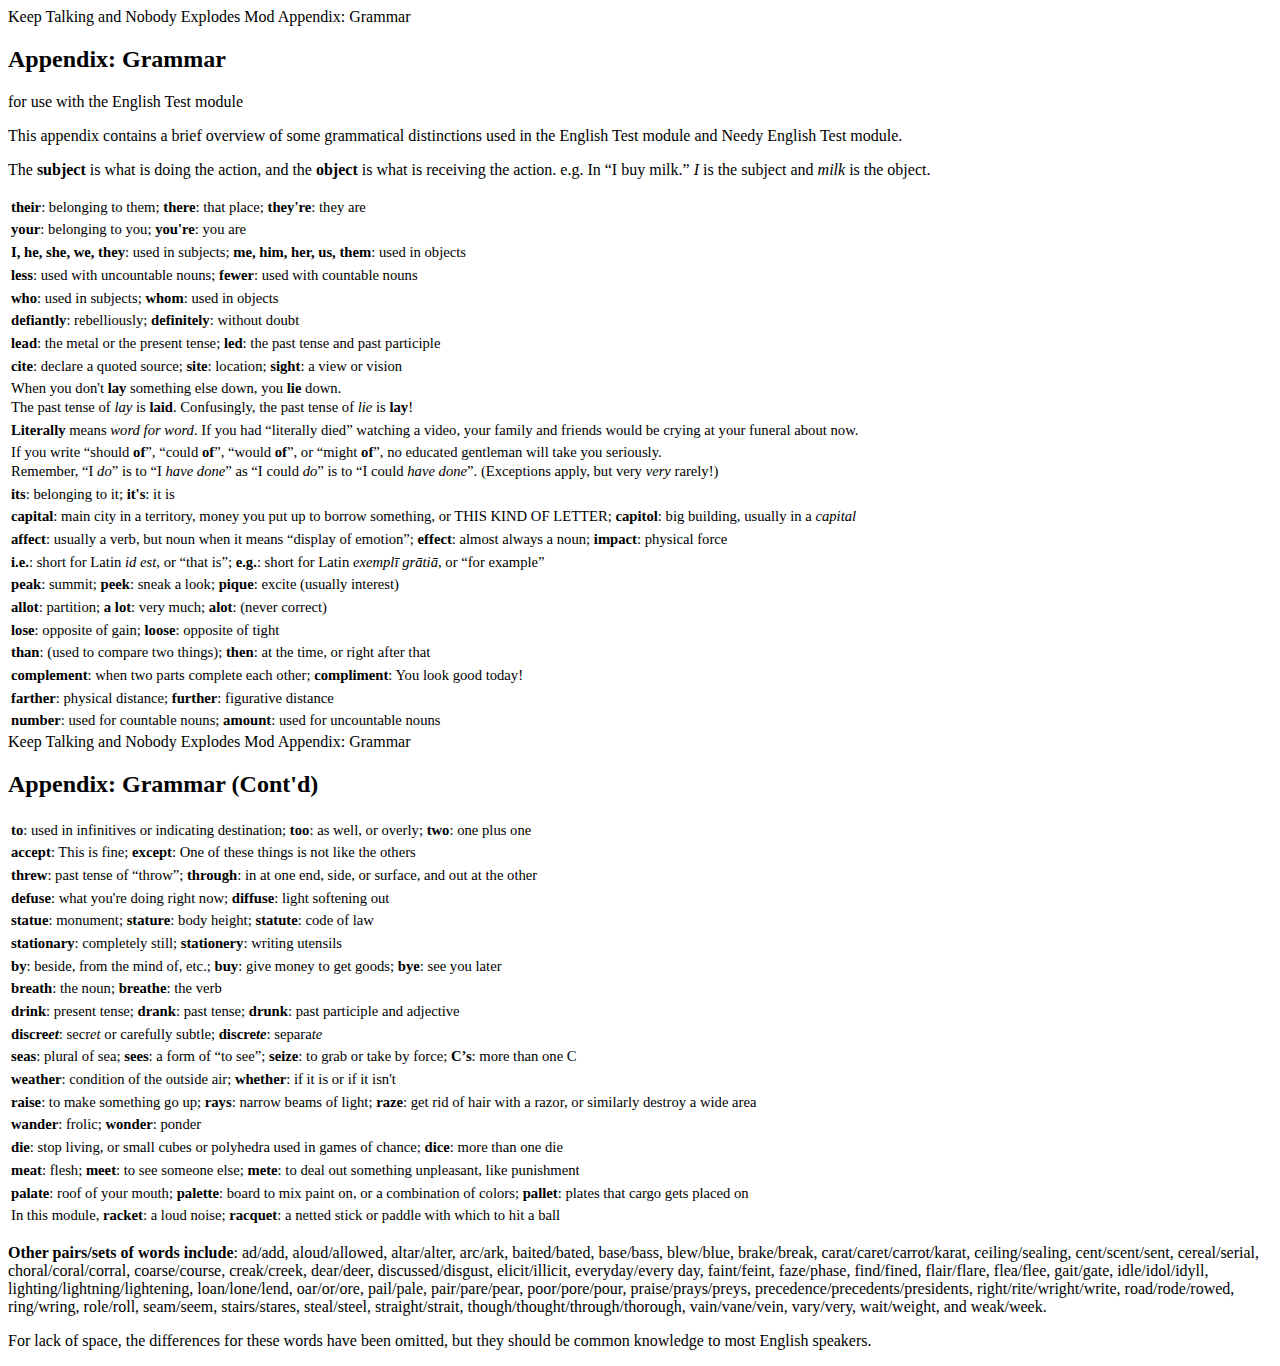
<file: Manual/GrammarAppendix.html>
<html class="no-js"><!--<![endif]--><head><meta http-equiv="Content-Type" content="text/html; charset=UTF-8">
    
    <meta http-equiv="X-UA-Compatible" content="IE=edge">
    <title>Keep Talking and Nobody Explodes Example Manual Page</title>
    <meta name="viewport" content="initial-scale=1"> 
	<link href='http://fonts.googleapis.com/css?family=Special+Elite' rel='stylesheet' type='text/css'>
    <link rel="stylesheet" type="text/css" href="http://www.bombmanual.com/manual/1/html/css/normalize.css">
    <link rel="stylesheet" type="text/css" href="http://www.bombmanual.com/manual/1/html/css/main.css">
    <link href="css" rel="stylesheet" type="text/css">
    <style>
        tbody {
            font-size: 11pt;
            line-height: 14pt;
        }
    </style>
</head>
<body>
<div class="section">
    <div class="page page-bg-01">
        		<div class="page-header">
			<span class="page-header-doc-title">Keep Talking and Nobody Explodes Mod</span>
			<span class="page-header-section-title">Appendix: Grammar</span>
		</div>
        <div class="page-content">
            <h2>Appendix: Grammar</h2>
            <p class="flavour-text">for use with the English Test module</p>
            <p>This appendix contains a brief overview of some grammatical distinctions used in the English Test module and Needy English Test module.</p>
            <p>The <strong>subject</strong> is what is doing the action, and the <strong>object</strong> is what is receiving the action. e.g. In “I buy milk.” <em>I</em> is the subject and <em>milk</em> is the object.</p>
            <table>
                <tbody>
                    <tr>
                        <td><strong>their</strong>: belonging to them; <strong>there</strong>: that place; <strong>they're</strong>: they are</td>
                    </tr>
                    <tr>
                        <td><strong>your</strong>: belonging to you; <strong>you're</strong>: you are
                        </td>
                    </tr>
                    <tr>
                        <td><strong>I, he, she, we, they</strong>: used in subjects; <strong>me, him, her, us, them</strong>: used in objects
                        </td>
                    </tr>
                    <tr>
                        <td><strong>less</strong>: used with uncountable nouns; <strong>fewer</strong>: used with countable nouns
                        </td>
                    </tr>
                    <tr>
                        <td><strong>who</strong>: used in subjects; <strong>whom</strong>: used in objects
                        </td>
                    </tr>
                    <tr>
                        <td><strong>defiantly</strong>: rebelliously; <strong>definitely</strong>: without doubt
                        </td>
                    </tr>
                    <tr>
                        <td><strong>lead</strong>: the metal or the present tense; <strong>led</strong>: the past tense and past participle
                        </td>
                    </tr>
                    <tr>
                        <td><strong>cite</strong>: declare a quoted source; <strong>site</strong>: location; <strong>sight</strong>: a view or vision
                        </td>
                    </tr>
                    <tr>
                        <td>When you don't <strong>lay</strong> something else down, you <strong>lie</strong> down.<br>The past tense of <em>lay</em> is <strong>laid</strong>. Confusingly, the past tense of <em>lie</em> is <strong>lay</strong>!
                        </td>
                    </tr>
                    <tr>
                        <td><strong>Literally</strong> means <em>word for word</em>. If you had “literally died” watching a video, your family and friends would be crying at your funeral about now.
                        </td>
                    <tr>
                        <td>If you write “should <strong>of</strong>”, “could <strong>of</strong>”, “would <strong>of</strong>”, or “might <strong>of</strong>”, no educated gentleman will take you seriously. <br>Remember, “I <em>do</em>” is to “I <em>have done</em>” as “I could <em>do</em>” is to “I could <em>have done</em>”. (Exceptions apply, but very <em>very</em> rarely!)
                        </td>
                    </tr>
                    <tr>
                        <td><strong>its</strong>: belonging to it; <strong>it's</strong>: it is
                        </td>
                    </tr>
                    <tr>
                        <td><strong>capital</strong>: main city in a territory, money you put up to borrow something, or THIS KIND OF LETTER; <strong>capitol</strong>: big building, usually in a <em>capital</em>
                        </td>
                    </tr>
                    <tr>
                        <td><strong>affect</strong>: usually a verb, but noun when it means “display of emotion”; <strong>effect</strong>: almost always a noun; <strong>impact</strong>: physical force
                        </td>
                    </tr>
                    <tr>
                        <td><strong>i.e.</strong>: short for Latin <i>id est</i>, or “that is”; <strong>e.g.</strong>: short for Latin <i>exemplī grātiā</i>, or “for example”
                        </td>
                    </tr>
                    <tr>
                        <td><strong>peak</strong>: summit; <strong>peek</strong>: sneak a look; <strong>pique</strong>: excite (usually interest)
                        </td>
                    </tr>
                    <tr>
                        <td><strong>allot</strong>: partition; <strong>a lot</strong>: very much; <strong>alot</strong>: (never correct)
                        </td>
                    </tr>
                    <tr>
                        <td><strong>lose</strong>: opposite of gain; <strong>loose</strong>: opposite of tight
                        </td>
                    </tr>
                    <tr>
                        <td><strong>than</strong>: (used to compare two things); <strong>then</strong>: at the time, or right after that
                        </td>
                    </tr>
                    <tr>
                        <td><strong>complement</strong>: when two parts complete each other; <strong>compliment</strong>: You look good today!
                        </td>
                    </tr>
                    <tr>
                        <td><strong>farther</strong>: physical distance; <strong>further</strong>: figurative distance
                        </td>
                    </tr>
                    <tr>
                        <td><strong>number</strong>: used for countable nouns; <strong>amount</strong>: used for uncountable nouns
                        </td>
                    </tr>
                </tbody>
            </table>
        </div>
    </div>
    <div class="page page-bg-01">
        		<div class="page-header">
			<span class="page-header-doc-title">Keep Talking and Nobody Explodes Mod</span>
			<span class="page-header-section-title">Appendix: Grammar</span>
		</div>
        <div class="page-content">
            <h2>Appendix: Grammar (Cont'd)</h2>
            <table>
                <tbody>
                    <tr>
                        <td><strong>to</strong>: used in infinitives or indicating destination; <strong>too</strong>: as well, or overly; <strong>two</strong>: one plus one
                        </td>
                    </tr>
                    <tr>
                        <td><strong>accept</strong>: This is fine; <strong>except</strong>: One of these things is not like the others
                        </td>
                    </tr>
                    <tr>
                        <td><strong>threw</strong>: past tense of “throw”; <strong>through</strong>: in at one end, side, or surface, and out at the other
                        </td>
                    </tr>
                    <tr>
                        <td><strong>defuse</strong>: what you're doing right now; <strong>diffuse</strong>: light softening out
                        </td>
                    </tr>
                    <tr>
                        <td><strong>statue</strong>: monument; <strong>stature</strong>: body height; <strong>statute</strong>: code of law
                        </td>
                    </tr>
                    <tr>
                        <td><strong>stationary</strong>: completely still; <strong>stationery</strong>: writing utensils
                        </td>
                    </tr>
                    <tr>
                        <td><strong>by</strong>: beside, from the mind of, etc.; <strong>buy</strong>: give money to get goods; <strong>bye</strong>: see you later
                        </td>
                    </tr>
                    <tr>
                        <td><strong>breath</strong>: the noun; <strong>breathe</strong>: the verb
                        </td>
                    </tr>
                    <tr>
                        <td><strong>drink</strong>: present tense; <strong>drank</strong>: past tense; <strong>drunk</strong>: past participle and adjective
                        </td>
                    </tr>
                    <tr>
                        <td><strong>discre<em>et</em></strong>: secr<em>et</em> or carefully subtle; <strong>discre<em>te</em></strong>: separa<em>te</em>
                        </td>
                    </tr>
                    <tr>
                        <td><strong>seas</strong>: plural of sea; <strong>sees</strong>: a form of “to see”; <strong>seize</strong>: to grab or take by force; <strong>C’s</strong>: more than one C
                        </td>
                    </tr>
                    <tr>
                        <td><strong>weather</strong>: condition of the outside air; <strong>whether</strong>: if it is or if it isn't
                        </td>
                    </tr>
                    <tr>
                        <td><strong>raise</strong>: to make something go up; <strong>rays</strong>: narrow beams of light; <strong>raze</strong>: get rid of hair with a razor, or similarly destroy a wide area
                        </td>
                    </tr>
                    <tr>
                        <td><strong>wander</strong>: frolic; <strong>wonder</strong>: ponder
                        </td>
                    </tr>
                    <tr>
                        <td><strong>die</strong>: stop living, or small cubes or polyhedra used in games of chance; <strong>dice</strong>: more than one die
                        </td>
                    </tr>
                    <tr>
                        <td><strong>meat</strong>: flesh; <strong>meet</strong>: to see someone else; <strong>mete</strong>: to deal out something unpleasant, like punishment
                    </tr>
                    <tr>
                        <td><strong>palate</strong>: roof of your mouth; <strong>palette</strong>: board to mix paint on, or a combination of colors; <strong>pallet</strong>: plates that cargo gets placed on</td>
                    </tr>
                    <tr>
                        <td>In this module, <strong>racket</strong>: a loud noise; <strong>racquet</strong>: a netted stick or paddle with which to hit a ball</td>
                    </tr>
                </tbody>
            </table>
            <p><strong>Other pairs/sets of words include</strong>: ad/add, aloud/allowed, altar/alter, arc/ark, baited/bated, base/bass, blew/blue, brake/break, carat/caret/carrot/karat, ceiling/sealing, cent/scent/sent, cereal/serial, choral/coral/corral, coarse/course, creak/creek, dear/deer, discussed/disgust, elicit/illicit, everyday/every day, faint/feint, faze/phase, find/fined, flair/flare, flea/flee, gait/gate, idle/idol/idyll, lighting/lightning/lightening, loan/lone/lend, oar/or/ore, pail/pale, pair/pare/pear, poor/pore/pour, praise/prays/preys, precedence/precedents/presidents, right/rite/wright/write, road/rode/rowed, ring/wring, role/roll, seam/seem, stairs/stares, steal/steel, straight/strait, though/thought/through/thorough, vain/vane/vein, vary/very, wait/weight, and weak/week.</p>
            <p>For lack of space, the differences for these words have been omitted, but they should be common knowledge to most English speakers.</p>
        </div>
    </div>
</div>
</body>
</html>
</file>
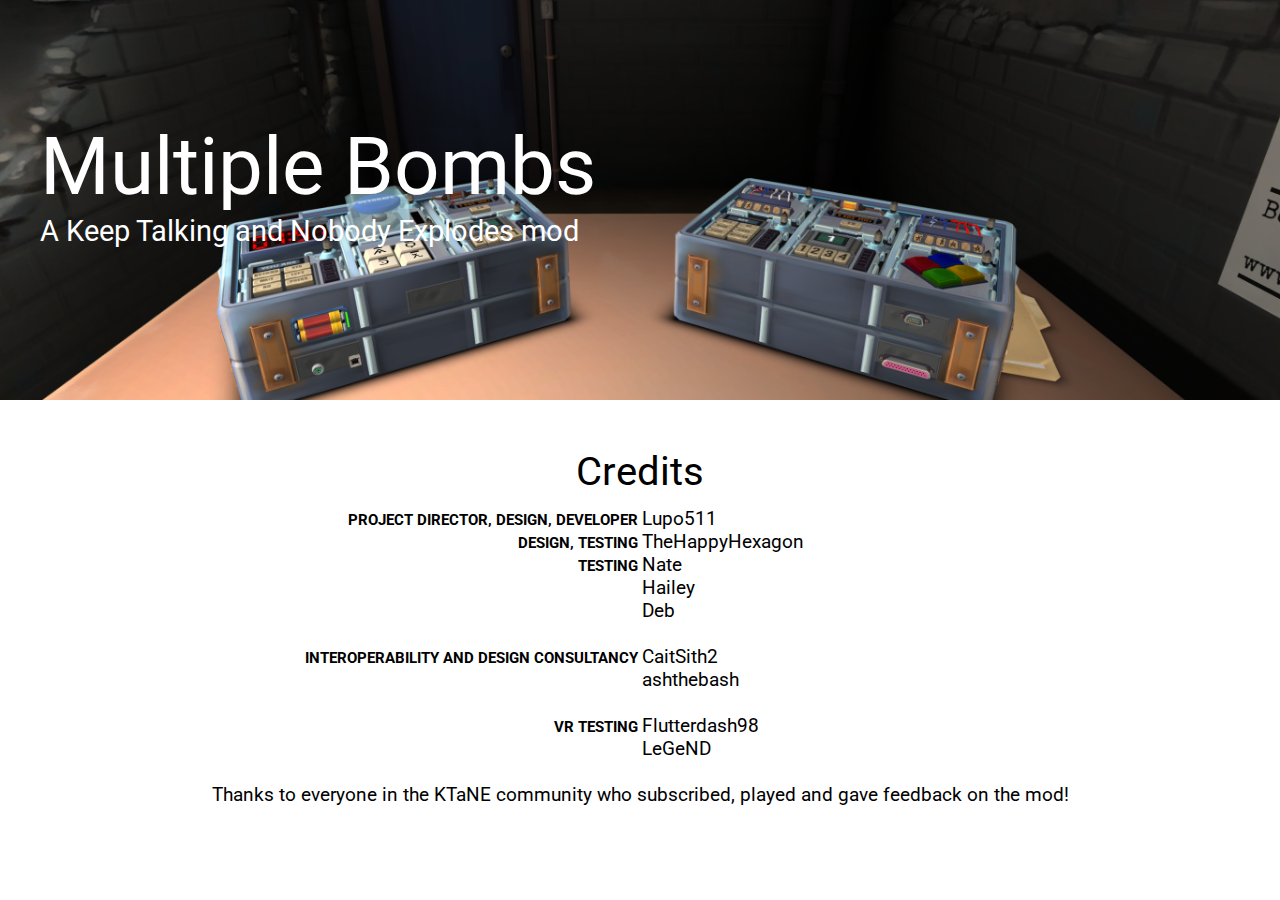
<file: docs/MultipleBombs/Credits.html>
<!DOCTYPE html>
<html>
    <head>
        <meta charset="UTF-8">
        <title>Multiple Bombs</title>
        <meta name="viewport" content="width=device-width, initial-scale=1.0">
        <link href="https://fonts.googleapis.com/css?family=Roboto:400,700|Inconsolata" rel="stylesheet">
        <link rel="stylesheet" type="text/css" href="../style.css">
        <link rel="stylesheet" type="text/css" href="style.css">
    </head>
    <body>
        <div class="banner">
            <div class="bannercontent">
                <div class="bannertitle">Multiple Bombs</div>
                <div class="bannersubtitle">A Keep Talking and Nobody Explodes mod</div>
            </div>
        </div>
        <div class="content">
            <div class="credits">
                <h1>Credits</h1>
                <p>
                    <span class="job">Project Director, Design, Developer</span><span class="name">Lupo511</span><br/>
                    <span class="job">Design, Testing</span><span class="name">TheHappyHexagon</span><br/>
                    <span class="job">Testing</span><span class="name">Nate</span><br/>
                    <span class="jobempty"></span><span class="name">Hailey</span><br/>
                    <span class="jobempty"></span><span class="name">Deb</span>
                </p>
                <p>
                    <span class="job">Interoperability and design consultancy</span><span class="name">CaitSith2</span><br/>
                    <span class="jobempty"></span><span class="name">ashthebash</span>
                </p>
                <p>
                    <span class="job">VR Testing</span><span class="name">Flutterdash98</span><br/>
                    <span class="jobempty"></span><span class="name">LeGeND</span>
                </p>
                <p>
                    Thanks to everyone in the KTaNE community who subscribed, played and gave feedback on the mod!
                </p>
            </div>
        </div>
    </body>
</html>
</file>
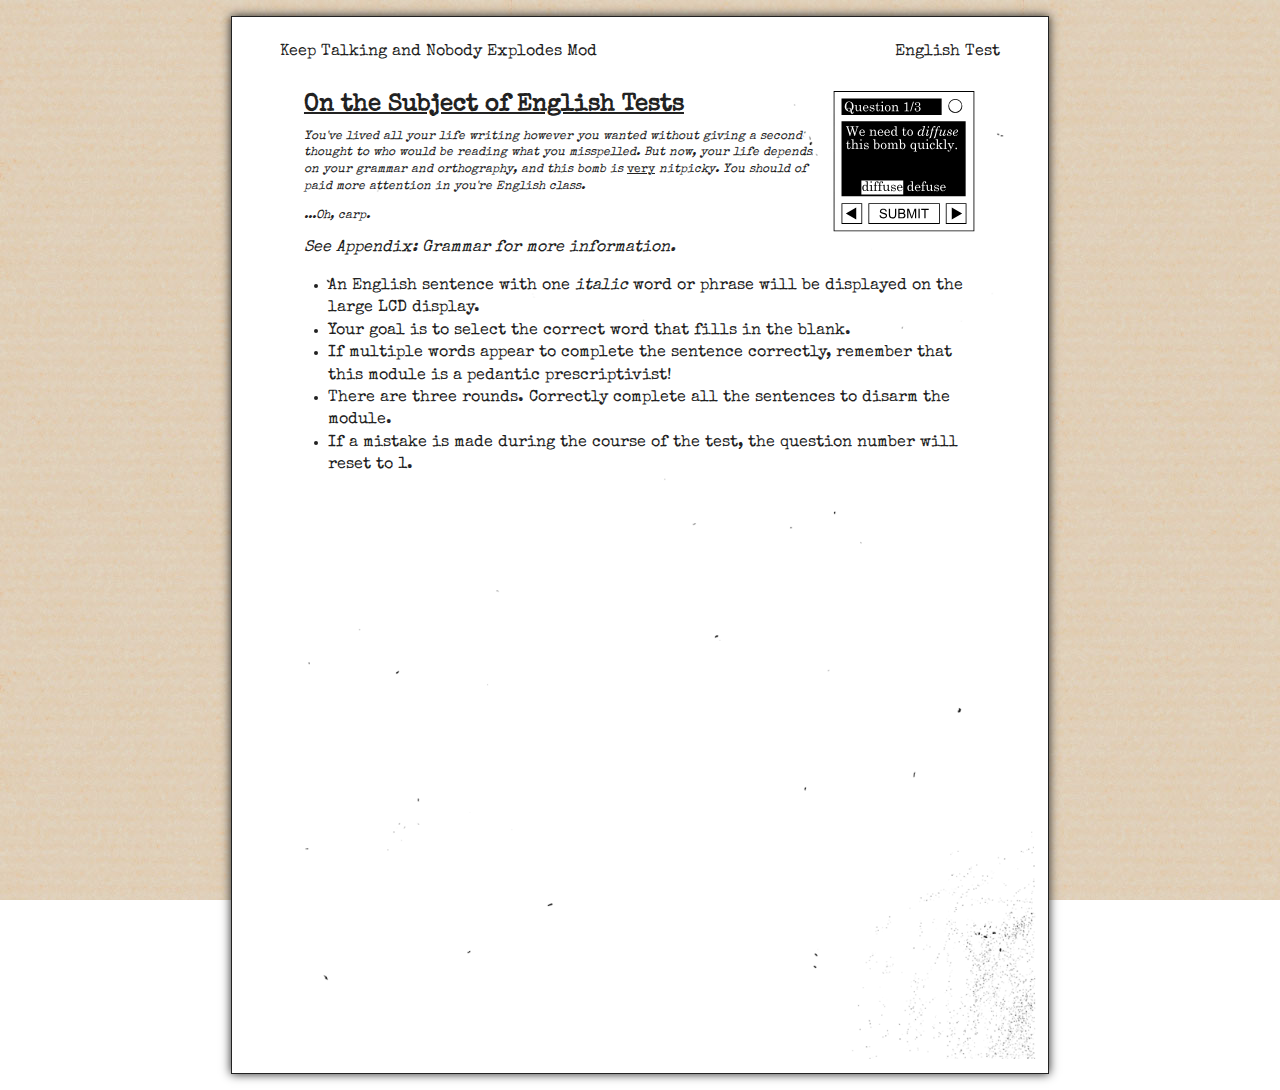
<file: docs/EnglishTest/Manual/EnglishTest.html>
<html class="no-js"><!--<![endif]--><head><meta http-equiv="Content-Type" content="text/html; charset=UTF-8">
    
    <meta http-equiv="X-UA-Compatible" content="IE=edge">
    <title>Keep Talking and Nobody Explodes Example Manual Page</title>
    <meta name="viewport" content="initial-scale=1"> 
	<link href='https://fonts.googleapis.com/css?family=Special+Elite' rel='stylesheet' type='text/css'>
    <link rel="stylesheet" type="text/css" href="css/normalize.css">
    <link rel="stylesheet" type="text/css" href="css/main.css">
    <link href="css" rel="stylesheet" type="text/css">
</head>
<body>
<div class="section">
    <div class="page page-bg-01">
        		<div class="page-header">
			<span class="page-header-doc-title">Keep Talking and Nobody Explodes Mod</span>
			<span class="page-header-section-title">English Test</span>
		</div>
        <div class="page-content">
    	    <svg class="diagram"
   xmlns:dc="http://purl.org/dc/elements/1.1/"
   xmlns:cc="http://creativecommons.org/ns#"
   xmlns:rdf="http://www.w3.org/1999/02/22-rdf-syntax-ns#"
   xmlns:svg="http://www.w3.org/2000/svg"
   xmlns="http://www.w3.org/2000/svg"
   xmlns:sodipodi="http://sodipodi.sourceforge.net/DTD/sodipodi-0.dtd"
   xmlns:inkscape="http://www.inkscape.org/namespaces/inkscape"
   sodipodi:docname="C5B0.tmp.svg"
   inkscape:version="0.91 r13725"
   id="svg2"
   stroke-miterlimit="10"
   stroke-linecap="square"
   stroke="none"
   fill="none"
   viewBox="0.0 0.0 348.0 348.0"
   version="1.1">
  <metadata
     id="metadata57">
    <rdf:RDF>
      <cc:Work
         rdf:about="">
        <dc:format>image/svg+xml</dc:format>
        <dc:type
           rdf:resource="http://purl.org/dc/dcmitype/StillImage" />
        <dc:title></dc:title>
      </cc:Work>
    </rdf:RDF>
  </metadata>
  <defs
     id="defs55" />
  <sodipodi:namedview
     inkscape:current-layer="svg2"
     inkscape:object-nodes="true"
     showgrid="true"
     id="namedview53"
     inkscape:window-height="480"
     inkscape:window-width="640"
     inkscape:pageshadow="2"
     inkscape:pageopacity="0"
     guidetolerance="10"
     gridtolerance="10"
     objecttolerance="10"
     borderopacity="1"
     bordercolor="#666666"
     pagecolor="#c4a68a" />
  <clipPath
     id="clipPath4768" />
  <path
     style="color:#000000;font-style:normal;font-variant:normal;font-weight:normal;font-stretch:normal;font-size:medium;line-height:normal;font-family:sans-serif;text-indent:0;text-align:start;text-decoration:none;text-decoration-line:none;text-decoration-style:solid;text-decoration-color:#000000;letter-spacing:normal;word-spacing:normal;text-transform:none;direction:ltr;block-progression:tb;writing-mode:lr-tb;baseline-shift:baseline;text-anchor:start;white-space:normal;clip-rule:nonzero;display:inline;overflow:visible;visibility:visible;opacity:1;isolation:auto;mix-blend-mode:normal;color-interpolation:sRGB;color-interpolation-filters:linearRGB;solid-color:#000000;solid-opacity:1;fill:#000000;fill-opacity:1;fill-rule:nonzero;stroke:none;stroke-width:2;stroke-linecap:butt;stroke-linejoin:miter;stroke-miterlimit:3;stroke-dasharray:none;stroke-dashoffset:0;stroke-opacity:1;color-rendering:auto;image-rendering:auto;shape-rendering:auto;text-rendering:auto;enable-background:accumulate"
     d="M 4 5 L 4 344 L 344 344 L 344 5 L 4 5 z M 6 7 L 342 7 L 342 342 L 6 342 L 6 7 z M 23 23 L 23 63 L 265 63 L 265 23 L 23 23 z M 298 24 A 17 17 0 0 0 281 41 A 17 17 0 0 0 298 58 A 17 17 0 0 0 315 41 A 17 17 0 0 0 298 24 z M 298 26 A 15 15 0 0 1 313 41 A 15 15 0 0 1 298 56 A 15 15 0 0 1 283 41 A 15 15 0 0 1 298 26 z M 41.375 30.162109 C 43.34375 30.162109 45.140625 30.662109 46.765625 31.662109 C 48.390625 32.651693 49.692708 34.078776 50.671875 35.943359 C 51.651042 37.797526 52.140625 39.875651 52.140625 42.177734 C 52.140625 44.281901 51.755208 46.156901 50.984375 47.802734 C 50.223958 49.448568 49.026042 50.953776 47.390625 52.318359 C 47.557292 52.745443 47.739583 53.328776 47.9375 54.068359 C 48.302083 55.453776 48.651042 56.354818 48.984375 56.771484 C 49.317708 57.188151 49.697917 57.396484 50.125 57.396484 C 50.520833 57.396484 50.859375 57.172526 51.140625 56.724609 C 51.432292 56.287109 51.588542 55.552734 51.609375 54.521484 L 52.546875 54.521484 C 52.536455 56.396484 52.171872 57.776693 51.453125 58.662109 C 50.734375 59.547526 49.796875 59.990234 48.640625 59.990234 C 47.567708 59.990234 46.692708 59.557943 46.015625 58.693359 C 45.348958 57.839193 44.90625 56.193359 44.6875 53.755859 C 44.104167 53.901693 43.541667 54.011068 43 54.083984 C 42.458333 54.156901 41.942708 54.193359 41.453125 54.193359 C 39.515625 54.193359 37.723958 53.693359 36.078125 52.693359 C 34.442708 51.682943 33.140625 50.240234 32.171875 48.365234 C 31.213542 46.479818 30.734375 44.354818 30.734375 41.990234 C 30.734375 38.636068 31.822917 35.771484 34 33.396484 C 35.979167 31.240234 38.4375 30.162109 41.375 30.162109 z M 121.42188 30.380859 C 121.8906 30.380859 122.30208 30.557943 122.65625 30.912109 C 123.01042 31.266276 123.1875 31.682943 123.1875 32.162109 C 123.1875 32.630859 123.0156 33.037109 122.67188 33.380859 C 122.3281 33.724609 121.91667 33.896484 121.4375 33.896484 C 120.95833 33.896484 120.54167 33.724609 120.1875 33.380859 C 119.84375 33.026693 119.67185 32.615234 119.67188 32.146484 C 119.67188 31.677734 119.849 31.266276 120.20312 30.912109 C 120.55729 30.557943 120.96353 30.380859 121.42188 30.380859 z M 195.8125 30.646484 L 197.8125 30.646484 L 190.9375 53.755859 L 188.92188 53.755859 L 195.8125 30.646484 z M 41.421875 31.349609 C 40.130208 31.349609 38.96875 31.714193 37.9375 32.443359 C 36.916667 33.172526 36.114583 34.313151 35.53125 35.865234 C 34.958333 37.406901 34.671875 39.505859 34.671875 42.162109 C 34.671875 44.037109 34.84375 45.646484 35.1875 46.990234 C 35.53125 48.333984 36.067708 49.610026 36.796875 50.818359 C 36.776042 50.339193 36.765625 49.953776 36.765625 49.662109 C 36.765625 48.370443 37.177083 47.307943 38 46.474609 C 38.833333 45.641276 39.921875 45.224609 41.265625 45.224609 C 42.619792 45.224609 43.755208 45.677734 44.671875 46.583984 C 45.359375 47.271484 46.005208 48.464193 46.609375 50.162109 C 47.171875 49.099609 47.583333 47.948568 47.84375 46.708984 C 48.104167 45.469401 48.234375 43.917318 48.234375 42.052734 C 48.234375 39.427734 47.947917 37.354818 47.375 35.833984 C 46.802083 34.302734 45.994792 33.172526 44.953125 32.443359 C 43.911458 31.714193 42.734375 31.349609 41.421875 31.349609 z M 206.8125 31.677734 C 208.77083 31.677734 210.33333 32.203776 211.5 33.255859 C 212.66667 34.307943 213.25 35.610026 213.25 37.162109 C 213.25 38.276693 212.93229 39.240234 212.29688 40.052734 C 211.67188 40.865234 210.58854 41.583984 209.04688 42.208984 C 210.53646 42.573568 211.69792 43.177734 212.53125 44.021484 C 213.59375 45.094401 214.125 46.422526 214.125 48.005859 C 214.125 49.797526 213.48958 51.235026 212.21875 52.318359 C 210.77084 53.568359 208.88542 54.193359 206.5625 54.193359 C 205.16667 54.193359 203.96354 53.964193 202.95312 53.505859 C 201.95312 53.047526 201.20312 52.427734 200.70312 51.646484 C 200.20312 50.865234 199.95312 49.985026 199.95312 49.005859 C 199.95312 48.214193 200.14584 47.589193 200.53125 47.130859 C 200.91667 46.672526 201.40104 46.443359 201.98438 46.443359 C 202.51562 46.443359 202.94271 46.620443 203.26562 46.974609 C 203.58854 47.318359 203.75 47.792318 203.75 48.396484 C 203.75 48.781901 203.66667 49.110026 203.5 49.380859 C 203.33333 49.641276 203.04167 49.886068 202.625 50.115234 C 202.17709 50.354818 201.95314 50.583984 201.95312 50.802734 C 201.95312 51.115234 202.10938 51.469401 202.42188 51.865234 C 202.74479 52.250651 203.21354 52.563151 203.82812 52.802734 C 204.45312 53.031901 205.23959 53.146484 206.1875 53.146484 C 207.82292 53.146484 209.03125 52.745443 209.8125 51.943359 C 210.60417 51.130859 211 49.833984 211 48.052734 C 211 46.188151 210.66146 44.865234 209.98438 44.083984 C 209.31771 43.292318 208.32292 42.896484 207 42.896484 C 206.64583 42.896484 206.20312 42.938151 205.67188 43.021484 C 205.24479 43.083984 204.9375 43.115234 204.75 43.115234 C 204.4375 43.115234 204.19271 43.052734 204.01562 42.927734 C 203.84896 42.792318 203.76564 42.625651 203.76562 42.427734 C 203.76562 42.208984 203.84375 42.042318 204 41.927734 C 204.16667 41.802734 204.43229 41.740234 204.79688 41.740234 L 205.65625 41.771484 L 206.40625 41.802734 C 207.72917 41.802734 208.72396 41.464193 209.39062 40.787109 C 210.05729 40.110026 210.39063 39.063151 210.39062 37.646484 C 210.39062 35.906901 210.07292 34.672526 209.4375 33.943359 C 208.80209 33.203776 207.85417 32.833984 206.59375 32.833984 C 205.4375 32.833984 204.51562 33.042318 203.82812 33.458984 C 203.14062 33.875651 202.79688 34.261068 202.79688 34.615234 C 202.79688 34.844401 202.99479 35.151693 203.39062 35.537109 C 203.95312 36.057943 204.23438 36.599609 204.23438 37.162109 C 204.23438 37.589193 204.07812 37.948568 203.76562 38.240234 C 203.45312 38.531901 203.05209 38.677734 202.5625 38.677734 C 202.04167 38.677734 201.61458 38.479818 201.28125 38.083984 C 200.95834 37.688151 200.79687 37.136068 200.79688 36.427734 C 200.79688 35.323568 201.19271 34.344401 201.98438 33.490234 C 203.10938 32.281901 204.71875 31.677734 206.8125 31.677734 z M 181.25 32.083984 L 181.96875 32.083984 L 181.96875 51.583984 C 181.96875 51.875651 182.07292 52.099609 182.28125 52.255859 C 182.58334 52.474609 182.95314 52.583984 183.39062 52.583984 L 186.42188 52.583984 L 186.42188 53.755859 L 175.1875 53.755859 L 175.1875 52.583984 L 177.78125 52.583984 C 178.32292 52.583984 178.72395 52.458984 178.98438 52.208984 C 179.24479 51.948568 179.375 51.604818 179.375 51.177734 L 179.375 36.443359 C 179.375 36.141276 179.25521 35.886068 179.01562 35.677734 C 178.77604 35.469401 178.46875 35.365234 178.09375 35.365234 L 174.625 35.365234 L 174.625 34.287109 C 176.25 34.078776 177.56771 33.802734 178.57812 33.458984 C 179.58854 33.104818 180.47917 32.646484 181.25 32.083984 z M 109.0625 33.146484 L 110.125 33.146484 L 110.125 39.115234 L 114.85938 39.115234 L 114.85938 40.552734 L 110.125 40.552734 L 110.125 49.943359 C 110.125 50.755859 110.3177 51.380859 110.70312 51.818359 C 111.08854 52.245443 111.5781 52.458984 112.17188 52.458984 C 112.88021 52.458984 113.48436 52.130859 113.98438 51.474609 C 114.48438 50.818359 114.77603 49.735026 114.85938 48.224609 L 115.90625 48.224609 C 115.84378 50.172526 115.40111 51.620443 114.57812 52.568359 C 113.75522 53.505859 112.6875 53.974609 111.375 53.974609 C 110.16667 53.974609 109.21875 53.646484 108.53125 52.990234 C 107.85417 52.323568 107.51564 51.453776 107.51562 50.380859 L 107.51562 40.552734 L 104.96875 40.552734 L 104.96875 39.458984 C 106.125 39.261068 107.0052 38.776693 107.60938 38.005859 C 108.50521 36.849609 108.98959 35.229818 109.0625 33.146484 z M 81.5625 38.677734 C 82.979167 38.677734 84.203125 39.042318 85.234375 39.771484 C 86.265625 40.500651 87.041667 41.547526 87.5625 42.912109 C 87.927083 43.870443 88.119792 45.078776 88.140625 46.537109 L 77.65625 46.537109 C 77.708337 48.766276 78.125003 50.339193 78.90625 51.255859 C 79.802083 52.287109 80.942708 52.802734 82.328125 52.802734 C 84.369792 52.802734 86.010417 51.641276 87.25 49.318359 L 88.265625 49.755859 C 86.744792 52.714193 84.546875 54.193359 81.671875 54.193359 C 79.713542 54.193359 78.0625 53.485026 76.71875 52.068359 C 75.385417 50.651693 74.71875 48.839193 74.71875 46.630859 C 74.71875 44.255859 75.375 42.339193 76.6875 40.880859 C 78.010417 39.412109 79.635417 38.677734 81.5625 38.677734 z M 134.625 38.677734 C 136.59375 38.677734 138.24479 39.391276 139.57812 40.818359 C 140.92188 42.235026 141.59375 44.104818 141.59375 46.427734 C 141.59375 48.031901 141.29167 49.401693 140.6875 50.537109 C 140.09375 51.662109 139.23959 52.552734 138.125 53.208984 C 137.02083 53.865234 135.82812 54.193359 134.54688 54.193359 C 132.65104 54.193359 131.04167 53.474609 129.71875 52.037109 C 128.40625 50.599609 127.75 48.735026 127.75 46.443359 C 127.75 44.141276 128.41145 42.271484 129.73438 40.833984 C 131.05729 39.396484 132.6875 38.677734 134.625 38.677734 z M 148.57812 38.818359 C 148.77604 39.735026 148.92188 40.807943 149.01562 42.037109 C 149.67188 40.974609 150.4427 40.177734 151.32812 39.646484 C 152.22396 39.115234 153.23438 38.849609 154.35938 38.849609 C 155.32812 38.849609 156.14062 39.042318 156.79688 39.427734 C 157.45312 39.802734 157.97917 40.401693 158.375 41.224609 C 158.77083 42.047526 158.96875 42.969401 158.96875 43.990234 L 158.96875 51.115234 C 158.96875 51.646484 159.08854 52.026693 159.32812 52.255859 C 159.56771 52.474609 159.96875 52.583984 160.53125 52.583984 L 161.5625 52.583984 L 161.5625 53.755859 L 153.84375 53.755859 L 153.84375 52.583984 L 154.57812 52.583984 C 155.26562 52.583984 155.74479 52.474609 156.01562 52.255859 C 156.28646 52.037109 156.42188 51.708984 156.42188 51.271484 L 156.42188 45.005859 C 156.42188 43.641276 156.21354 42.630859 155.79688 41.974609 C 155.21354 41.037109 154.32812 40.568359 153.14062 40.568359 C 151.96354 40.568359 150.97917 41.042318 150.1875 41.990234 C 149.40625 42.938151 149.01562 44.172526 149.01562 45.693359 L 149.01562 51.115234 C 149.01562 51.646484 149.13542 52.026693 149.375 52.255859 C 149.625 52.474609 150.03125 52.583984 150.59375 52.583984 L 151.60938 52.583984 L 151.60938 53.755859 L 143.85938 53.755859 L 143.85938 52.583984 L 144.875 52.583984 C 145.38542 52.583984 145.77084 52.479818 146.03125 52.271484 C 146.30208 52.063151 146.4375 51.802734 146.4375 51.490234 L 146.4375 42.037109 C 146.4375 41.412109 146.26562 40.938151 145.92188 40.615234 C 145.58854 40.292318 145.10417 40.130859 144.46875 40.130859 L 143.71875 40.130859 L 143.71875 39.115234 L 148.57812 38.818359 z M 96.34375 38.833984 C 97.614583 38.833984 98.791667 39.235026 99.875 40.037109 L 100.90625 38.943359 L 101.54688 38.943359 L 101.95312 44.162109 L 100.90625 44.162109 C 100.44792 42.682943 99.828122 41.620443 99.046875 40.974609 C 98.265625 40.318359 97.302083 39.990234 96.15625 39.990234 C 95.166667 39.990234 94.390625 40.235026 93.828125 40.724609 C 93.265625 41.203776 92.984375 41.792318 92.984375 42.490234 C 92.984375 43.104818 93.244792 43.615234 93.765625 44.021484 C 94.276042 44.438151 95.276042 44.766276 96.765625 45.005859 C 98.494792 45.297526 99.619812 45.542318 100.14062 45.740234 C 100.99479 46.052734 101.65625 46.537109 102.125 47.193359 C 102.59375 47.839193 102.82815 48.630859 102.82812 49.568359 C 102.82812 50.860026 102.3177 51.953776 101.29688 52.849609 C 100.28646 53.745443 99 54.193359 97.4375 54.193359 C 95.989583 54.193359 94.645833 53.714193 93.40625 52.755859 L 92.265625 54.068359 L 91.4375 54.068359 L 91.125 48.240234 L 92.15625 48.240234 C 92.802083 50.042318 93.541667 51.292318 94.375 51.990234 C 95.21875 52.677734 96.255208 53.021484 97.484375 53.021484 C 98.619792 53.021484 99.489587 52.776693 100.09375 52.287109 C 100.70834 51.787109 101.01564 51.156901 101.01562 50.396484 C 101.01562 49.958984 100.901 49.578776 100.67188 49.255859 C 100.4531 48.922526 100.14583 48.677734 99.75 48.521484 C 99.354167 48.354818 98.328125 48.115234 96.671875 47.802734 C 95.088542 47.490234 93.984375 47.162109 93.359375 46.818359 C 92.734375 46.474609 92.244792 46.000651 91.890625 45.396484 C 91.546875 44.792318 91.375 44.136068 91.375 43.427734 C 91.375 42.354818 91.734375 41.380859 92.453125 40.505859 C 93.380208 39.391276 94.677083 38.833984 96.34375 38.833984 z M 59.859375 38.849609 L 59.859375 48.552734 C 59.859375 49.740234 60.15625 50.656901 60.75 51.302734 C 61.354167 51.948568 62.130208 52.271484 63.078125 52.271484 C 64.244792 52.271484 65.234375 51.802734 66.046875 50.865234 C 66.869792 49.917318 67.28125 48.735026 67.28125 47.318359 L 67.28125 41.833984 C 67.28125 41.333984 67.098958 40.948568 66.734375 40.677734 C 66.380208 40.396484 65.692708 40.240234 64.671875 40.208984 L 64.671875 39.115234 L 69.8125 38.849609 L 69.8125 50.865234 C 69.8125 51.417318 69.96875 51.844401 70.28125 52.146484 C 70.59375 52.438151 71.03125 52.583984 71.59375 52.583984 L 72.515625 52.583984 L 72.515625 53.630859 L 67.59375 53.755859 L 67.28125 50.865234 C 66.40625 51.896484 65.526042 52.672526 64.640625 53.193359 C 63.755208 53.714193 62.859375 53.974609 61.953125 53.974609 C 60.630208 53.974609 59.520833 53.531901 58.625 52.646484 C 57.71875 51.771484 57.265625 50.287109 57.265625 48.193359 L 57.265625 41.833984 C 57.265625 41.271484 57.041667 40.844401 56.59375 40.552734 C 56.28125 40.344401 55.640625 40.229818 54.671875 40.208984 L 54.671875 39.115234 L 59.859375 38.849609 z M 123.1875 38.943359 L 123.1875 51.537109 C 123.1875 51.880859 123.27083 52.125651 123.4375 52.271484 C 123.67709 52.479818 123.97917 52.583984 124.34375 52.583984 L 126 52.583984 L 126 53.755859 L 117.6875 53.755859 L 117.6875 52.583984 L 119.23438 52.583984 C 119.69271 52.583984 120.02602 52.474609 120.23438 52.255859 C 120.4531 52.026693 120.5625 51.698568 120.5625 51.271484 L 120.5625 42.052734 C 120.5625 41.469401 120.39583 41.031901 120.0625 40.740234 C 119.72917 40.438151 119.23439 40.287109 118.57812 40.287109 L 117.375 40.287109 L 117.375 39.115234 L 123.1875 38.943359 z M 81.59375 39.615234 C 80.510417 39.615234 79.588542 40.099609 78.828125 41.068359 C 78.078125 42.037109 77.6875 43.490234 77.65625 45.427734 L 84 45.427734 C 84.375 45.427734 84.666667 45.302734 84.875 45.052734 C 85.083333 44.792318 85.1875 44.354818 85.1875 43.740234 C 85.1875 42.594401 84.828125 41.620443 84.109375 40.818359 C 83.401042 40.016276 82.5625 39.615234 81.59375 39.615234 z M 134.625 39.787109 C 133.45833 39.787109 132.5 40.318359 131.75 41.380859 C 131 42.432943 130.625 44.099609 130.625 46.380859 C 130.625 48.703776 130.99479 50.401693 131.73438 51.474609 C 132.48438 52.547526 133.44792 53.083984 134.625 53.083984 C 135.84375 53.083984 136.82812 52.547526 137.57812 51.474609 C 138.33854 50.401693 138.71875 48.646484 138.71875 46.208984 C 138.71875 43.948568 138.34375 42.313151 137.59375 41.302734 C 136.85417 40.292318 135.86459 39.787109 134.625 39.787109 z M 41.21875 46.443359 C 40.239583 46.443359 39.4375 46.755859 38.8125 47.380859 C 38.1875 48.005859 37.875 48.813151 37.875 49.802734 C 37.875 50.781901 38.260417 51.708984 39.03125 52.583984 C 39.770833 52.906901 40.546875 53.068359 41.359375 53.068359 C 41.984375 53.068359 42.572917 52.990234 43.125 52.833984 C 43.677083 52.677734 44.197917 52.448568 44.6875 52.146484 C 44.666667 50.271484 44.421875 48.912109 43.953125 48.068359 C 43.359375 46.985026 42.447917 46.443359 41.21875 46.443359 z M 23 78 L 23 259.07227 L 323 259.07227 L 323 78 L 23 78 z M 247.90039 89.421875 C 248.58789 89.421875 249.13477 89.609375 249.54102 89.984375 C 249.94727 90.359375 250.15039 90.828125 250.15039 91.390625 C 250.15039 91.890625 250.01497 92.296875 249.74414 92.609375 C 249.48372 92.911458 249.13997 93.0625 248.71289 93.0625 C 248.36914 93.0625 248.08268 92.958333 247.85352 92.75 C 247.63477 92.53125 247.45768 92.130208 247.32227 91.546875 C 247.2181 91.098958 247.02018 90.875 246.72852 90.875 C 246.3431 90.875 245.99935 91.15625 245.69727 91.71875 C 245.10352 92.854167 244.44206 95.104167 243.71289 98.46875 L 247.02539 98.46875 L 246.66602 99.78125 L 243.38477 99.78125 L 240.57227 111.65625 C 239.91602 114.41667 239.22852 116.64583 238.50977 118.34375 C 237.89518 118.51042 237.29622 118.70833 236.71289 118.9375 C 236.00456 119.20833 235.55664 119.34375 235.36914 119.34375 C 235.21289 119.34375 235.13477 119.2656 235.13477 119.10938 C 235.13477 118.99478 235.28581 118.6094 235.58789 117.95312 C 236.37956 116.21354 236.99414 114.7031 237.43164 113.42188 C 237.86914 112.15103 238.34831 110.41152 238.86914 108.20312 L 240.88477 99.78125 L 238.38477 99.78125 L 238.71289 98.46875 L 241.15039 98.46875 C 241.74414 96.395833 242.45768 94.614583 243.29102 93.125 C 244.13477 91.625 244.92122 90.635417 245.65039 90.15625 C 246.38997 89.666667 247.13997 89.421875 247.90039 89.421875 z M 258.58789 89.421875 C 259.27539 89.421875 259.82227 89.609375 260.22852 89.984375 C 260.63477 90.359375 260.83789 90.828125 260.83789 91.390625 C 260.83789 91.890625 260.70247 92.296875 260.43164 92.609375 C 260.17122 92.911458 259.82747 93.0625 259.40039 93.0625 C 259.05664 93.0625 258.77018 92.958333 258.54102 92.75 C 258.32227 92.53125 258.14518 92.130208 258.00977 91.546875 C 257.9056 91.098958 257.70768 90.875 257.41602 90.875 C 257.0306 90.875 256.68685 91.15625 256.38477 91.71875 C 255.79102 92.854167 255.12956 95.104167 254.40039 98.46875 L 257.71289 98.46875 L 257.35352 99.78125 L 254.07227 99.78125 L 251.25977 111.65625 C 250.60352 114.41667 249.91602 116.64583 249.19727 118.34375 C 248.58268 118.51042 247.98372 118.70833 247.40039 118.9375 C 246.69206 119.20833 246.24414 119.34375 246.05664 119.34375 C 245.90039 119.34375 245.82227 119.2656 245.82227 119.10938 C 245.82227 118.99478 245.97331 118.6094 246.27539 117.95312 C 247.06706 116.21354 247.68164 114.7031 248.11914 113.42188 C 248.55664 112.15103 249.03581 110.41152 249.55664 108.20312 L 251.57227 99.78125 L 249.07227 99.78125 L 249.40039 98.46875 L 251.83789 98.46875 C 252.43164 96.395833 253.14518 94.614583 253.97852 93.125 C 254.82227 91.625 255.60872 90.635417 256.33789 90.15625 C 257.07747 89.666667 257.82747 89.421875 258.58789 89.421875 z M 225.11914 89.6875 L 219.33789 109.6875 C 219.17122 110.26042 219.08789 110.75 219.08789 111.15625 C 219.08789 111.39583 219.15039 111.58333 219.27539 111.71875 C 219.41081 111.85417 219.5931 111.92185 219.82227 111.92188 C 220.74935 111.92188 221.97331 110.57815 223.49414 107.89062 L 224.38477 108.32812 C 223.4056 110.22397 222.45247 111.5677 221.52539 112.35938 C 220.59831 113.15103 219.75977 113.54685 219.00977 113.54688 C 218.33268 113.54688 217.81185 113.3073 217.44727 112.82812 C 217.08268 112.33854 216.87956 111.60939 216.83789 110.64062 C 215.38997 112.57812 213.7806 113.54685 212.00977 113.54688 C 211.12435 113.54688 210.28581 113.3125 209.49414 112.84375 C 208.71289 112.375 208.10352 111.7135 207.66602 110.85938 C 207.22852 109.99478 207.00977 109.03125 207.00977 107.96875 C 207.00977 106.35417 207.44206 104.71875 208.30664 103.0625 C 209.17122 101.40625 210.22331 100.15104 211.46289 99.296875 C 212.71289 98.442708 213.97331 98.015625 215.24414 98.015625 C 216.11914 98.015625 216.9056 98.234375 217.60352 98.671875 C 218.30143 99.109375 218.91081 99.770833 219.43164 100.65625 L 221.77539 92.359375 C 221.80664 92.244792 221.82227 92.140625 221.82227 92.046875 C 221.82227 91.776042 221.71289 91.5625 221.49414 91.40625 C 221.27539 91.239583 220.93685 91.15625 220.47852 91.15625 L 218.85352 91.15625 L 219.16602 89.984375 L 225.11914 89.6875 z M 156.13477 89.71875 L 156.13477 109.75 C 156.13477 110.53125 156.2806 111.0885 156.57227 111.42188 C 156.87435 111.75521 157.32227 111.92186 157.91602 111.92188 L 158.93164 111.92188 L 158.93164 113.09375 L 153.93164 113.09375 L 153.55664 110.10938 C 152.96289 111.17188 152.26497 111.97402 151.46289 112.51562 C 150.67122 113.0469 149.7806 113.3125 148.79102 113.3125 C 147.12435 113.3125 145.70247 112.61458 144.52539 111.21875 C 143.35872 109.82292 142.77539 107.97917 142.77539 105.6875 C 142.77539 103.20833 143.52539 101.22917 145.02539 99.75 C 146.20247 98.59375 147.55664 98.015625 149.08789 98.015625 C 150.02539 98.015625 150.86393 98.25 151.60352 98.71875 C 152.35352 99.1875 153.00456 99.895833 153.55664 100.84375 L 153.55664 92.578125 C 153.55664 92.140625 153.38477 91.796875 153.04102 91.546875 C 152.70768 91.286458 152.18164 91.15625 151.46289 91.15625 L 150.41602 91.15625 L 150.41602 89.984375 L 156.13477 89.71875 z M 33.806641 89.984375 L 41.525391 89.984375 L 41.525391 91.15625 L 40.978516 91.15625 C 40.166016 91.15625 39.645182 91.21875 39.416016 91.34375 C 39.197266 91.46875 39.087891 91.666667 39.087891 91.9375 C 39.087891 92.125 39.166016 92.421875 39.322266 92.828125 L 39.416016 93.125 L 44.119141 107.79688 L 48.244141 94.25 C 47.764974 92.708333 47.395182 91.807292 47.134766 91.546875 C 46.884766 91.286458 46.379557 91.15625 45.619141 91.15625 L 44.212891 91.15625 L 44.212891 89.984375 L 53.853516 89.984375 L 53.853516 91.15625 L 52.853516 91.15625 C 51.978516 91.15625 51.410807 91.229167 51.150391 91.375 C 50.889974 91.510417 50.759766 91.71875 50.759766 92 C 50.759766 92.21875 50.791016 92.421875 50.853516 92.609375 L 55.650391 107.79688 L 59.587891 94.65625 C 59.744141 94.145833 59.822266 93.65625 59.822266 93.1875 C 59.822266 92.489583 59.660807 91.979167 59.337891 91.65625 C 59.025391 91.322917 58.551432 91.15625 57.916016 91.15625 L 57.197266 91.15625 L 57.197266 89.984375 L 64.447266 89.984375 L 64.447266 91.15625 C 63.811849 91.239583 63.306641 91.395833 62.931641 91.625 C 62.556641 91.84375 62.228516 92.161458 61.947266 92.578125 C 61.676432 92.994792 61.400391 93.6875 61.119141 94.65625 L 55.431641 113.64062 L 54.337891 113.64062 L 48.994141 96.6875 L 43.931641 113.64062 L 42.759766 113.64062 L 36.259766 93.125 C 35.999349 92.322917 35.702474 91.796875 35.369141 91.546875 C 35.046224 91.286458 34.525391 91.15625 33.806641 91.15625 L 33.806641 89.984375 z M 233.10352 90.046875 C 233.58268 90.046875 233.98372 90.21875 234.30664 90.5625 C 234.62956 90.895833 234.79102 91.3125 234.79102 91.8125 C 234.79102 92.302083 234.62956 92.713542 234.30664 93.046875 C 233.98372 93.369792 233.58789 93.53125 233.11914 93.53125 C 232.62956 93.53125 232.21289 93.364583 231.86914 93.03125 C 231.53581 92.697917 231.36914 92.286458 231.36914 91.796875 C 231.36914 91.296875 231.53581 90.880208 231.86914 90.546875 C 232.20247 90.213542 232.61393 90.046875 233.10352 90.046875 z M 173.21289 92.484375 L 174.27539 92.484375 L 174.27539 98.453125 L 179.00977 98.453125 L 179.00977 99.890625 L 174.27539 99.890625 L 174.27539 109.28125 C 174.27539 110.09375 174.4681 110.71875 174.85352 111.15625 C 175.23893 111.58333 175.72852 111.79686 176.32227 111.79688 C 177.0306 111.79688 177.63477 111.46875 178.13477 110.8125 C 178.63477 110.15625 178.92643 109.07292 179.00977 107.5625 L 180.05664 107.5625 C 179.99414 109.51042 179.55143 110.95833 178.72852 111.90625 C 177.9056 112.84375 176.83789 113.3125 175.52539 113.3125 C 174.31706 113.3125 173.36914 112.9844 172.68164 112.32812 C 172.00456 111.66147 171.66602 110.79167 171.66602 109.71875 L 171.66602 99.890625 L 169.11914 99.890625 L 169.11914 98.796875 C 170.27539 98.598958 171.1556 98.114583 171.75977 97.34375 C 172.6556 96.1875 173.13997 94.567708 173.21289 92.484375 z M 72.837891 98.015625 C 74.254557 98.015625 75.478516 98.380208 76.509766 99.109375 C 77.541016 99.838542 78.317057 100.88542 78.837891 102.25 C 79.202474 103.20833 79.395182 104.41667 79.416016 105.875 L 68.931641 105.875 C 68.983724 108.10417 69.400391 109.67708 70.181641 110.59375 C 71.077474 111.625 72.218099 112.14065 73.603516 112.14062 C 75.645182 112.14062 77.285807 110.97917 78.525391 108.65625 L 79.541016 109.09375 C 78.020182 112.05208 75.822266 113.53125 72.947266 113.53125 C 70.988932 113.53125 69.337891 112.82292 67.994141 111.40625 C 66.660807 109.98958 65.994141 108.17708 65.994141 105.96875 C 65.994141 103.59375 66.650391 101.67708 67.962891 100.21875 C 69.285807 98.75 70.910807 98.015625 72.837891 98.015625 z M 117.27539 98.015625 C 118.69206 98.015625 119.91602 98.380208 120.94727 99.109375 C 121.97852 99.838542 122.75456 100.88542 123.27539 102.25 C 123.63997 103.20833 123.83268 104.41667 123.85352 105.875 L 113.36914 105.875 C 113.42122 108.10417 113.83789 109.67708 114.61914 110.59375 C 115.51497 111.625 116.6556 112.14065 118.04102 112.14062 C 120.08268 112.14062 121.72331 110.97917 122.96289 108.65625 L 123.97852 109.09375 C 122.45768 112.05208 120.25977 113.53125 117.38477 113.53125 C 115.42643 113.53125 113.77539 112.82292 112.43164 111.40625 C 111.09831 109.98958 110.43164 108.17708 110.43164 105.96875 C 110.43164 103.59375 111.08789 101.67708 112.40039 100.21875 C 113.72331 98.75 115.34831 98.015625 117.27539 98.015625 z M 133.27539 98.015625 C 134.69206 98.015625 135.91602 98.380208 136.94727 99.109375 C 137.97852 99.838542 138.75456 100.88542 139.27539 102.25 C 139.63997 103.20833 139.83268 104.41667 139.85352 105.875 L 129.36914 105.875 C 129.42122 108.10417 129.83789 109.67708 130.61914 110.59375 C 131.51497 111.625 132.6556 112.14065 134.04102 112.14062 C 136.08268 112.14062 137.72331 110.97917 138.96289 108.65625 L 139.97852 109.09375 C 138.45768 112.05208 136.25977 113.53125 133.38477 113.53125 C 131.42643 113.53125 129.77539 112.82292 128.43164 111.40625 C 127.09831 109.98958 126.43164 108.17708 126.43164 105.96875 C 126.43164 103.59375 127.08789 101.67708 128.40039 100.21875 C 129.72331 98.75 131.34831 98.015625 133.27539 98.015625 z M 188.71289 98.015625 C 190.68164 98.015625 192.33268 98.729167 193.66602 100.15625 C 195.00977 101.57292 195.68164 103.44274 195.68164 105.76562 C 195.68164 107.36979 195.37956 108.73958 194.77539 109.875 C 194.18164 111 193.32747 111.8906 192.21289 112.54688 C 191.10872 113.2031 189.91602 113.53125 188.63477 113.53125 C 186.73893 113.53125 185.12956 112.8125 183.80664 111.375 C 182.49414 109.9375 181.83789 108.07292 181.83789 105.78125 C 181.83789 103.47917 182.49935 101.60935 183.82227 100.17188 C 185.14518 98.734345 186.77539 98.015625 188.71289 98.015625 z M 285.35352 98.015625 C 286.8431 98.015625 287.98893 98.317708 288.79102 98.921875 C 289.5931 99.526042 289.99414 100.27603 289.99414 101.17188 C 289.99414 101.74478 289.83268 102.21355 289.50977 102.57812 C 289.19727 102.93229 288.81185 103.10935 288.35352 103.10938 C 287.92643 103.10938 287.56706 102.96353 287.27539 102.67188 C 286.98372 102.38021 286.83789 102.02602 286.83789 101.60938 C 286.83789 101.33853 286.94727 101.04167 287.16602 100.71875 C 287.3431 100.47917 287.43164 100.29167 287.43164 100.15625 C 287.43164 99.885417 287.25456 99.640625 286.90039 99.421875 C 286.55664 99.192708 286.03581 99.078125 285.33789 99.078125 C 284.25456 99.078125 283.38477 99.364583 282.72852 99.9375 C 282.08268 100.5 281.75977 101.18225 281.75977 101.98438 C 281.75977 102.53646 281.94727 102.97917 282.32227 103.3125 C 282.69727 103.64583 283.69206 104.06772 285.30664 104.57812 C 286.71289 105.01562 287.68685 105.54685 288.22852 106.17188 C 288.75977 106.80728 289.02539 107.57292 289.02539 108.46875 C 289.02539 109.83333 288.44206 111.02083 287.27539 112.03125 C 286.10872 113.04167 284.58789 113.54685 282.71289 113.54688 C 281.09831 113.54688 279.84831 113.19792 278.96289 112.5 C 278.07747 111.79167 277.63477 110.91667 277.63477 109.875 C 277.63477 109.23958 277.80664 108.72917 278.15039 108.34375 C 278.50456 107.94792 278.93164 107.75 279.43164 107.75 C 279.87956 107.75 280.24935 107.89583 280.54102 108.1875 C 280.83268 108.47917 280.97852 108.83855 280.97852 109.26562 C 280.97852 109.47397 280.93685 109.66147 280.85352 109.82812 C 280.7806 109.99479 280.61393 110.20314 280.35352 110.45312 C 280.12435 110.68229 280.00977 110.89583 280.00977 111.09375 C 280.00977 111.44792 280.24414 111.77605 280.71289 112.07812 C 281.19206 112.38022 281.87956 112.53125 282.77539 112.53125 C 283.92122 112.53125 284.85352 112.22917 285.57227 111.625 C 286.30143 111.01042 286.66602 110.28125 286.66602 109.4375 C 286.66602 108.83333 286.47331 108.33855 286.08789 107.95312 C 285.69206 107.56772 284.8431 107.16667 283.54102 106.75 C 281.97852 106.25 280.94727 105.72395 280.44727 105.17188 C 279.93685 104.61978 279.68164 103.92708 279.68164 103.09375 C 279.68164 101.73958 280.23372 100.55729 281.33789 99.546875 C 282.44206 98.526042 283.7806 98.015625 285.35352 98.015625 z M 300.85352 98.015625 C 301.92643 98.015625 302.80143 98.328125 303.47852 98.953125 C 304.16602 99.567708 304.50977 100.32292 304.50977 101.21875 C 304.50977 101.97917 304.23893 102.73958 303.69727 103.5 C 303.16602 104.25 302.30143 104.9219 301.10352 105.51562 C 299.91602 106.1094 297.86393 106.73958 294.94727 107.40625 C 294.89518 107.89583 294.86914 108.3073 294.86914 108.64062 C 294.86914 109.78647 295.14518 110.66667 295.69727 111.28125 C 296.25977 111.88542 297.02018 112.1875 297.97852 112.1875 C 298.72852 112.1875 299.4681 111.99475 300.19727 111.60938 C 300.92643 111.21353 301.83789 110.42708 302.93164 109.25 L 303.65039 109.90625 C 301.68164 112.33333 299.59831 113.54686 297.40039 113.54688 C 295.90039 113.54688 294.63477 112.98438 293.60352 111.85938 C 292.57227 110.73438 292.05664 109.29688 292.05664 107.54688 C 292.05664 106.00521 292.48893 104.4948 293.35352 103.01562 C 294.2181 101.52604 295.36914 100.32292 296.80664 99.40625 C 298.25456 98.479167 299.60352 98.015625 300.85352 98.015625 z M 95.416016 98.15625 C 95.613932 99.072917 95.759766 100.14583 95.853516 101.375 C 96.509766 100.3125 97.280599 99.515625 98.166016 98.984375 C 99.061849 98.453125 100.07227 98.1875 101.19727 98.1875 C 102.16602 98.1875 102.97852 98.380208 103.63477 98.765625 C 104.29102 99.140625 104.81706 99.739583 105.21289 100.5625 C 105.60872 101.38542 105.80664 102.3073 105.80664 103.32812 L 105.80664 110.45312 C 105.80664 110.9844 105.92643 111.36458 106.16602 111.59375 C 106.4056 111.8125 106.80664 111.92185 107.36914 111.92188 L 108.40039 111.92188 L 108.40039 113.09375 L 100.68164 113.09375 L 100.68164 111.92188 L 101.41602 111.92188 C 102.10352 111.92188 102.58268 111.8125 102.85352 111.59375 C 103.12435 111.375 103.25977 111.04685 103.25977 110.60938 L 103.25977 104.34375 C 103.25977 102.97917 103.05143 101.96875 102.63477 101.3125 C 102.05143 100.375 101.16602 99.90625 99.978516 99.90625 C 98.801432 99.90625 97.817057 100.38025 97.025391 101.32812 C 96.244141 102.27604 95.853516 103.51042 95.853516 105.03125 L 95.853516 110.45312 C 95.853516 110.9844 95.973307 111.36458 96.212891 111.59375 C 96.462891 111.8125 96.869141 111.92185 97.431641 111.92188 L 98.447266 111.92188 L 98.447266 113.09375 L 90.697266 113.09375 L 90.697266 111.92188 L 91.712891 111.92188 C 92.223307 111.92188 92.608724 111.8177 92.869141 111.60938 C 93.139974 111.40103 93.275391 111.14065 93.275391 110.82812 L 93.275391 101.375 C 93.275391 100.75 93.103516 100.27604 92.759766 99.953125 C 92.426432 99.630208 91.942057 99.46875 91.306641 99.46875 L 90.556641 99.46875 L 90.556641 98.453125 L 95.416016 98.15625 z M 233.43164 98.1875 L 229.96289 110.42188 C 229.86914 110.73438 229.82227 111.0052 229.82227 111.23438 C 229.82227 111.49478 229.87956 111.69277 229.99414 111.82812 C 230.11914 111.95312 230.2806 112.01562 230.47852 112.01562 C 230.85352 112.01562 231.29622 111.77598 231.80664 111.29688 C 232.65039 110.49478 233.4681 109.36978 234.25977 107.92188 L 235.08789 108.40625 C 234.32747 110.0625 233.42122 111.33333 232.36914 112.21875 C 231.31706 113.10417 230.36914 113.54685 229.52539 113.54688 C 228.96289 113.54688 228.48372 113.32815 228.08789 112.89062 C 227.69206 112.44272 227.49414 111.8594 227.49414 111.14062 C 227.49414 110.43229 227.60872 109.6823 227.83789 108.89062 L 230.15039 100.90625 C 230.19206 100.77083 230.21289 100.64065 230.21289 100.51562 C 230.21289 100.2344 230.0931 100.01562 229.85352 99.859375 C 229.5306 99.651042 229.04622 99.546875 228.40039 99.546875 L 227.41602 99.546875 L 227.72852 98.46875 L 233.43164 98.1875 z M 265.88477 98.1875 L 262.77539 107.82812 C 262.44206 108.86979 262.27539 109.71875 262.27539 110.375 C 262.27539 110.85417 262.4056 111.23439 262.66602 111.51562 C 262.93685 111.78647 263.29622 111.92185 263.74414 111.92188 C 264.65039 111.92188 265.77539 111.2448 267.11914 109.89062 C 268.47331 108.52604 269.58268 106.52605 270.44727 103.89062 L 272.21289 98.46875 L 274.74414 98.46875 L 271.00977 110.03125 C 270.8431 110.54167 270.75977 110.97917 270.75977 111.34375 C 270.75977 111.61458 270.81706 111.81772 270.93164 111.95312 C 271.05664 112.08854 271.23372 112.15625 271.46289 112.15625 C 272.40039 112.15625 273.5931 110.80208 275.04102 108.09375 L 275.93164 108.40625 C 275.11914 110.20833 274.23372 111.51565 273.27539 112.32812 C 272.31706 113.14062 271.4056 113.54685 270.54102 113.54688 C 269.91602 113.54688 269.42122 113.35938 269.05664 112.98438 C 268.69206 112.59896 268.50977 112.07292 268.50977 111.40625 C 268.50977 110.85417 268.62956 110.07814 268.86914 109.07812 C 267.55664 110.78647 266.4056 111.95833 265.41602 112.59375 C 264.42643 113.22917 263.48893 113.54685 262.60352 113.54688 C 261.69727 113.54688 260.97852 113.29167 260.44727 112.78125 C 259.91602 112.26042 259.65039 111.58333 259.65039 110.75 C 259.65039 110.0625 259.87435 109.03125 260.32227 107.65625 L 262.43164 101.0625 C 262.48372 100.89583 262.50977 100.7344 262.50977 100.57812 C 262.50977 100.2969 262.38477 100.07292 262.13477 99.90625 C 261.80143 99.697917 261.32227 99.59375 260.69727 99.59375 L 259.83789 99.59375 L 260.15039 98.46875 L 265.88477 98.1875 z M 72.869141 98.953125 C 71.785807 98.953125 70.863932 99.4375 70.103516 100.40625 C 69.353516 101.375 68.962891 102.82815 68.931641 104.76562 L 75.275391 104.76562 C 75.650391 104.76562 75.942057 104.64062 76.150391 104.39062 C 76.358724 104.13022 76.462891 103.69272 76.462891 103.07812 C 76.462891 101.93229 76.103516 100.95833 75.384766 100.15625 C 74.676432 99.354167 73.837891 98.953125 72.869141 98.953125 z M 117.30664 98.953125 C 116.22331 98.953125 115.30143 99.4375 114.54102 100.40625 C 113.79102 101.375 113.40039 102.82815 113.36914 104.76562 L 119.71289 104.76562 C 120.08789 104.76562 120.37956 104.64062 120.58789 104.39062 C 120.79622 104.13022 120.90039 103.69272 120.90039 103.07812 C 120.90039 101.93229 120.54102 100.95833 119.82227 100.15625 C 119.11393 99.354167 118.27539 98.953125 117.30664 98.953125 z M 133.30664 98.953125 C 132.22331 98.953125 131.30143 99.4375 130.54102 100.40625 C 129.79102 101.375 129.40039 102.82815 129.36914 104.76562 L 135.71289 104.76562 C 136.08789 104.76562 136.37956 104.64062 136.58789 104.39062 C 136.79622 104.13022 136.90039 103.69272 136.90039 103.07812 C 136.90039 101.93229 136.54102 100.95833 135.82227 100.15625 C 135.11393 99.354167 134.27539 98.953125 133.30664 98.953125 z M 188.71289 99.125 C 187.54622 99.125 186.58789 99.65625 185.83789 100.71875 C 185.08789 101.77083 184.71289 103.4375 184.71289 105.71875 C 184.71289 108.04167 185.08268 109.73958 185.82227 110.8125 C 186.57227 111.88542 187.53581 112.42185 188.71289 112.42188 C 189.93164 112.42188 190.91602 111.88542 191.66602 110.8125 C 192.42643 109.73958 192.80664 107.98436 192.80664 105.54688 C 192.80664 103.28646 192.43164 101.65105 191.68164 100.64062 C 190.94206 99.630238 189.95247 99.125 188.71289 99.125 z M 300.19727 99.125 C 299.19727 99.125 298.22852 99.697917 297.29102 100.84375 C 296.36393 101.97917 295.6556 103.82814 295.16602 106.39062 C 297.1556 105.95312 298.57227 105.5 299.41602 105.03125 C 300.25977 104.5625 300.89518 103.97917 301.32227 103.28125 C 301.75977 102.58333 301.97852 101.84897 301.97852 101.07812 C 301.97852 100.46354 301.81706 99.984375 301.49414 99.640625 C 301.18164 99.296875 300.74935 99.125 300.19727 99.125 z M 149.50977 99.3125 C 148.38477 99.3125 147.48893 99.776072 146.82227 100.70312 C 146.16602 101.63022 145.83789 103.19272 145.83789 105.39062 C 145.83789 107.77604 146.17643 109.45833 146.85352 110.4375 C 147.5306 111.40625 148.40039 111.89065 149.46289 111.89062 C 150.59831 111.89062 151.56706 111.34897 152.36914 110.26562 C 153.18164 109.1719 153.58789 107.57808 153.58789 105.48438 C 153.58789 103.50521 153.1556 101.94792 152.29102 100.8125 C 151.54102 99.8125 150.61393 99.3125 149.50977 99.3125 z M 215.63477 99.34375 C 214.67643 99.34375 213.74414 99.770833 212.83789 100.625 C 211.93164 101.47917 211.17122 102.89583 210.55664 104.875 C 210.08789 106.375 209.85352 107.65105 209.85352 108.70312 C 209.85352 109.76562 210.11393 110.60417 210.63477 111.21875 C 211.16602 111.83333 211.82747 112.14065 212.61914 112.14062 C 213.54622 112.14062 214.4681 111.69792 215.38477 110.8125 C 216.31185 109.92708 217.06706 108.59897 217.65039 106.82812 C 218.24414 105.0469 218.54102 103.63022 218.54102 102.57812 C 218.54102 101.58854 218.27018 100.80208 217.72852 100.21875 C 217.18685 99.635417 216.48893 99.34375 215.63477 99.34375 z M 51.916016 121.71875 L 51.916016 133 C 52.686849 132 53.514974 131.25521 54.400391 130.76562 C 55.285807 130.26562 56.223307 130.01562 57.212891 130.01562 C 58.150391 130.01562 58.994141 130.23958 59.744141 130.6875 C 60.327474 131.04167 60.822266 131.66146 61.228516 132.54688 C 61.645182 133.43229 61.853516 134.47917 61.853516 135.6875 L 61.853516 142.64062 C 61.853516 143.08854 61.968099 143.41667 62.197266 143.625 C 62.426432 143.82292 62.785807 143.92188 63.275391 143.92188 L 64.525391 143.92188 L 64.525391 145.09375 L 56.619141 145.09375 L 56.619141 143.92188 L 57.494141 143.92188 C 58.160807 143.92188 58.619141 143.81771 58.869141 143.60938 C 59.129557 143.39062 59.259766 143.06771 59.259766 142.64062 L 59.259766 135.6875 C 59.259766 134.46875 58.962891 133.52083 58.369141 132.84375 C 57.785807 132.15625 57.035807 131.8125 56.119141 131.8125 C 55.400391 131.8125 54.733724 132.00521 54.119141 132.39062 C 53.504557 132.77604 52.983724 133.36458 52.556641 134.15625 C 52.129557 134.9375 51.916016 135.76562 51.916016 136.64062 L 51.916016 142.48438 C 51.916016 143.00521 52.025391 143.375 52.244141 143.59375 C 52.462891 143.8125 52.822266 143.92188 53.322266 143.92188 L 54.572266 143.92188 L 54.572266 145.09375 L 46.837891 145.09375 L 46.837891 143.92188 L 47.712891 143.92188 C 48.306641 143.92188 48.728516 143.80729 48.978516 143.57812 C 49.228516 143.33854 49.353516 142.97396 49.353516 142.48438 L 49.353516 125.01562 C 49.353516 124.39062 49.186849 123.92708 48.853516 123.625 C 48.530599 123.3125 48.056641 123.15625 47.431641 123.15625 L 46.369141 123.15625 L 46.369141 121.98438 L 51.916016 121.71875 z M 70.072266 121.71875 C 70.541016 121.71875 70.952474 121.89583 71.306641 122.25 C 71.660807 122.60417 71.837891 123.02083 71.837891 123.5 C 71.837891 123.96875 71.666016 124.375 71.322266 124.71875 C 70.978516 125.0625 70.567057 125.23435 70.087891 125.23438 C 69.608724 125.23438 69.192057 125.0625 68.837891 124.71875 C 68.494141 124.36458 68.322266 123.95311 68.322266 123.48438 C 68.322266 123.0156 68.499349 122.60417 68.853516 122.25 C 69.207682 121.89583 69.613932 121.71875 70.072266 121.71875 z M 104.58789 121.71875 L 104.58789 132.59375 C 105.20247 131.72917 105.88477 131.08333 106.63477 130.65625 C 107.38477 130.22917 108.20247 130.01562 109.08789 130.01562 C 110.80664 130.01562 112.25977 130.6875 113.44727 132.03125 C 114.63477 133.375 115.22852 135.14583 115.22852 137.34375 C 115.22852 139.72917 114.58789 141.65625 113.30664 143.125 C 112.03581 144.58333 110.45768 145.3125 108.57227 145.3125 C 107.67643 145.3125 106.86393 145.13542 106.13477 144.78125 C 105.4056 144.42708 104.6556 143.82812 103.88477 142.98438 C 103.29102 143.93229 102.7181 144.70833 102.16602 145.3125 L 101.54102 145.09375 C 101.83268 143.89583 101.97852 142.64583 101.97852 141.34375 L 101.97852 124.79688 C 101.97852 124.28646 101.79622 123.88542 101.43164 123.59375 C 101.07747 123.30208 100.57227 123.15625 99.916016 123.15625 L 99.259766 123.15625 L 99.259766 121.98438 L 104.58789 121.71875 z M 166.83789 121.71875 L 166.83789 132.59375 C 167.45247 131.72917 168.13477 131.08333 168.88477 130.65625 C 169.63477 130.22917 170.45247 130.01562 171.33789 130.01562 C 173.05664 130.01562 174.50977 130.6875 175.69727 132.03125 C 176.88477 133.375 177.47852 135.14583 177.47852 137.34375 C 177.47852 139.72917 176.83789 141.65625 175.55664 143.125 C 174.28581 144.58333 172.70768 145.3125 170.82227 145.3125 C 169.92643 145.3125 169.11393 145.13542 168.38477 144.78125 C 167.6556 144.42708 166.9056 143.82812 166.13477 142.98438 C 165.54102 143.93229 164.9681 144.70833 164.41602 145.3125 L 163.79102 145.09375 C 164.08268 143.89583 164.22852 142.64583 164.22852 141.34375 L 164.22852 124.79688 C 164.22852 124.28646 164.04622 123.88542 163.68164 123.59375 C 163.32747 123.30208 162.82227 123.15625 162.16602 123.15625 L 161.50977 123.15625 L 161.50977 121.98438 L 166.83789 121.71875 z M 230.13477 121.71875 C 230.60352 121.71875 231.01497 121.89583 231.36914 122.25 C 231.72331 122.60417 231.90039 123.02083 231.90039 123.5 C 231.90039 123.96875 231.72852 124.375 231.38477 124.71875 C 231.04102 125.0625 230.62956 125.23435 230.15039 125.23438 C 229.67122 125.23438 229.25456 125.0625 228.90039 124.71875 C 228.55664 124.36458 228.38477 123.95311 228.38477 123.48438 C 228.38477 123.0156 228.56185 122.60417 228.91602 122.25 C 229.27018 121.89583 229.67643 121.71875 230.13477 121.71875 z M 255.96289 121.71875 L 255.96289 137.70312 L 260.72852 133.5625 C 261.18685 133.15625 261.41602 132.80208 261.41602 132.5 C 261.41602 132.23958 261.2806 132.03646 261.00977 131.89062 C 260.60352 131.68229 259.94206 131.56771 259.02539 131.54688 L 259.02539 130.45312 L 266.82227 130.45312 L 266.82227 131.54688 C 265.2806 131.63021 264.10352 132.03646 263.29102 132.76562 L 259.93164 135.75 L 265.38477 143.25 C 265.7181 143.69792 266.29622 143.92188 267.11914 143.92188 L 267.93164 143.92188 L 267.93164 145.09375 L 259.93164 145.09375 L 259.93164 143.92188 L 260.72852 143.92188 C 261.32227 143.92188 261.7181 143.86979 261.91602 143.76562 C 262.12435 143.66146 262.22852 143.53646 262.22852 143.39062 C 262.22852 143.24479 262.17643 143.09896 262.07227 142.95312 L 258.10352 137.39062 L 255.96289 139.25 L 255.96289 142.95312 C 255.96289 143.25521 256.06185 143.47917 256.25977 143.625 C 256.54102 143.82292 256.93164 143.92188 257.43164 143.92188 L 258.44727 143.92188 L 258.44727 145.09375 L 250.58789 145.09375 L 250.58789 143.92188 L 251.85352 143.92188 C 252.37435 143.92188 252.75977 143.8125 253.00977 143.59375 C 253.25977 143.375 253.38477 143.08333 253.38477 142.71875 L 253.38477 124.65625 C 253.38477 124.1875 253.23372 123.84375 252.93164 123.625 C 252.49414 123.3125 251.9056 123.15625 251.16602 123.15625 L 250.36914 123.15625 L 250.36914 121.98438 L 255.96289 121.71875 z M 275.13477 121.71875 L 275.13477 142.9375 C 275.13477 143.22917 275.22331 143.45312 275.40039 143.60938 C 275.66081 143.81771 275.97852 143.92188 276.35352 143.92188 L 277.90039 143.92188 L 277.90039 145.09375 L 269.61914 145.09375 L 269.61914 143.92188 L 271.08789 143.92188 C 271.56706 143.92188 271.92122 143.80729 272.15039 143.57812 C 272.38997 143.34896 272.50977 143.02604 272.50977 142.60938 L 272.50977 124.79688 C 272.50977 124.27603 272.36914 123.89583 272.08789 123.65625 C 271.70247 123.32292 271.22852 123.15625 270.66602 123.15625 L 269.35352 123.15625 L 269.35352 121.98438 L 275.13477 121.71875 z M 38.150391 124.48438 L 39.212891 124.48438 L 39.212891 130.45312 L 43.947266 130.45312 L 43.947266 131.89062 L 39.212891 131.89062 L 39.212891 141.28125 C 39.212891 142.09375 39.405599 142.71875 39.791016 143.15625 C 40.176432 143.58333 40.666016 143.79688 41.259766 143.79688 C 41.968099 143.79688 42.572266 143.46875 43.072266 142.8125 C 43.572266 142.15625 43.863932 141.07292 43.947266 139.5625 L 44.994141 139.5625 C 44.931641 141.51042 44.488932 142.95833 43.666016 143.90625 C 42.843099 144.84375 41.775391 145.3125 40.462891 145.3125 C 39.254557 145.3125 38.306641 144.98438 37.619141 144.32812 C 36.942057 143.66146 36.603516 142.79167 36.603516 141.71875 L 36.603516 131.89062 L 34.056641 131.89062 L 34.056641 130.79688 C 35.212891 130.59896 36.093099 130.11458 36.697266 129.34375 C 37.593099 128.1875 38.077474 126.5677 38.150391 124.48438 z M 124.77539 130.01562 C 126.74414 130.01562 128.39518 130.72917 129.72852 132.15625 C 131.07227 133.57292 131.74414 135.44271 131.74414 137.76562 C 131.74414 139.36979 131.44206 140.73958 130.83789 141.875 C 130.24414 143 129.38997 143.89062 128.27539 144.54688 C 127.17122 145.20312 125.97852 145.53125 124.69727 145.53125 C 122.80143 145.53125 121.19206 144.8125 119.86914 143.375 C 118.55664 141.9375 117.90039 140.07292 117.90039 137.78125 C 117.90039 135.47917 118.56185 133.60938 119.88477 132.17188 C 121.20768 130.73438 122.83789 130.01562 124.77539 130.01562 z M 243.46289 130.01562 C 244.90039 130.01562 246.08789 130.41146 247.02539 131.20312 C 247.96289 131.99479 248.43164 132.875 248.43164 133.84375 C 248.43164 134.42708 248.25456 134.91146 247.90039 135.29688 C 247.55664 135.67188 247.14518 135.85938 246.66602 135.85938 C 246.19727 135.85938 245.80143 135.69792 245.47852 135.375 C 245.1556 135.05208 244.99414 134.66146 244.99414 134.20312 C 244.99414 133.74479 245.17122 133.30729 245.52539 132.89062 C 245.69206 132.69271 245.77539 132.53646 245.77539 132.42188 C 245.77539 132.11979 245.57227 131.82812 245.16602 131.54688 C 244.75977 131.25521 244.20768 131.10938 243.50977 131.10938 C 242.23893 131.10938 241.27539 131.57292 240.61914 132.5 C 239.68164 133.84375 239.21289 135.61458 239.21289 137.8125 C 239.21289 139.90625 239.62956 141.49479 240.46289 142.57812 C 241.29622 143.65104 242.35872 144.1875 243.65039 144.1875 C 245.43164 144.1875 246.75456 143.04167 247.61914 140.75 L 248.63477 141.04688 C 247.82227 144.03646 246.0306 145.53125 243.25977 145.53125 C 241.22852 145.53125 239.56706 144.85938 238.27539 143.51562 C 236.98372 142.17188 236.33789 140.38542 236.33789 138.15625 C 236.33789 135.57292 237.04622 133.57292 238.46289 132.15625 C 239.87956 130.72917 241.54622 130.01562 243.46289 130.01562 z M 82.306641 130.17188 C 83.577474 130.17188 84.754557 130.57292 85.837891 131.375 L 86.869141 130.28125 L 87.509766 130.28125 L 87.916016 135.5 L 86.869141 135.5 C 86.410807 134.02083 85.791016 132.95833 85.009766 132.3125 C 84.228516 131.65625 83.264974 131.32812 82.119141 131.32812 C 81.129557 131.32812 80.353516 131.57292 79.791016 132.0625 C 79.228516 132.54167 78.947266 133.13021 78.947266 133.82812 C 78.947266 134.44271 79.207682 134.95312 79.728516 135.35938 C 80.238932 135.77604 81.238932 136.10417 82.728516 136.34375 C 84.457682 136.63542 85.582682 136.88021 86.103516 137.07812 C 86.957682 137.39062 87.619141 137.875 88.087891 138.53125 C 88.556641 139.17708 88.791016 139.96875 88.791016 140.90625 C 88.791016 142.19792 88.280599 143.29167 87.259766 144.1875 C 86.249349 145.08333 84.962891 145.53125 83.400391 145.53125 C 81.952474 145.53125 80.608724 145.05208 79.369141 144.09375 L 78.228516 145.40625 L 77.400391 145.40625 L 77.087891 139.57812 L 78.119141 139.57812 C 78.764974 141.38021 79.504557 142.63021 80.337891 143.32812 C 81.181641 144.01562 82.218099 144.35938 83.447266 144.35938 C 84.582682 144.35938 85.452474 144.11458 86.056641 143.625 C 86.671224 143.125 86.978516 142.49479 86.978516 141.73438 C 86.978516 141.29688 86.863932 140.91667 86.634766 140.59375 C 86.416016 140.26042 86.108724 140.01562 85.712891 139.85938 C 85.317057 139.69271 84.291016 139.45312 82.634766 139.14062 C 81.051432 138.82812 79.947266 138.5 79.322266 138.15625 C 78.697266 137.8125 78.207682 137.33854 77.853516 136.73438 C 77.509766 136.13021 77.337891 135.47396 77.337891 134.76562 C 77.337891 133.69271 77.697266 132.71875 78.416016 131.84375 C 79.343099 130.72917 80.639974 130.17188 82.306641 130.17188 z M 138.96289 130.1875 C 139.19206 131.28125 139.3431 132.32292 139.41602 133.3125 C 140.20768 132.16667 140.99935 131.35938 141.79102 130.89062 C 142.58268 130.42188 143.45247 130.1875 144.40039 130.1875 C 145.41081 130.1875 146.24414 130.45312 146.90039 130.98438 C 147.55664 131.51562 148.06185 132.38021 148.41602 133.57812 C 149.11393 132.44271 149.88997 131.59375 150.74414 131.03125 C 151.59831 130.46875 152.5306 130.1875 153.54102 130.1875 C 154.87435 130.1875 155.87435 130.58333 156.54102 131.375 C 157.39518 132.41667 157.82227 133.76042 157.82227 135.40625 L 157.82227 142.67188 C 157.82227 143.10938 157.93164 143.40625 158.15039 143.5625 C 158.44206 143.80208 158.87435 143.92188 159.44727 143.92188 L 160.18164 143.92188 L 160.18164 145.09375 L 152.82227 145.09375 L 152.82227 143.92188 L 153.55664 143.92188 C 154.18164 143.92188 154.61914 143.81771 154.86914 143.60938 C 155.11914 143.40104 155.24414 143.08854 155.24414 142.67188 L 155.24414 135.40625 C 155.24414 134.32292 154.97852 133.48438 154.44727 132.89062 C 153.91602 132.29688 153.2181 132 152.35352 132 C 151.69727 132 151.10352 132.17708 150.57227 132.53125 C 150.04102 132.875 149.62435 133.36979 149.32227 134.01562 C 148.87435 134.94271 148.65039 135.72917 148.65039 136.375 L 148.65039 142.67188 C 148.65039 143.09896 148.76497 143.41667 148.99414 143.625 C 149.22331 143.82292 149.57747 143.92188 150.05664 143.92188 L 151.05664 143.92188 L 151.05664 145.09375 L 143.60352 145.09375 L 143.60352 143.92188 L 144.44727 143.92188 C 144.97852 143.92188 145.37435 143.81771 145.63477 143.60938 C 145.89518 143.40104 146.02539 143.13542 146.02539 142.8125 L 146.02539 136.0625 C 146.02539 134.63542 145.77018 133.59896 145.25977 132.95312 C 144.75977 132.30729 144.08268 131.98438 143.22852 131.98438 C 142.12435 131.98438 141.27539 132.35938 140.68164 133.10938 C 139.83789 134.17188 139.41602 135.41146 139.41602 136.82812 L 139.41602 142.67188 C 139.41602 143.11979 139.51497 143.42708 139.71289 143.59375 C 139.99414 143.8125 140.43164 143.92188 141.02539 143.92188 L 141.77539 143.92188 L 141.77539 145.09375 L 134.40039 145.09375 L 134.40039 143.92188 L 135.50977 143.92188 C 135.92643 143.92188 136.24414 143.81771 136.46289 143.60938 C 136.69206 143.40104 136.80664 143.13542 136.80664 142.8125 L 136.80664 133.21875 C 136.80664 132.6875 136.67122 132.29167 136.40039 132.03125 C 136.12956 131.77083 135.58789 131.60417 134.77539 131.53125 L 134.77539 130.45312 L 138.96289 130.1875 z M 196.30664 130.1875 C 197.13997 130.1875 197.93164 130.36458 198.68164 130.71875 C 199.43164 131.07292 200.22852 131.6875 201.07227 132.5625 C 201.60352 131.6875 202.19206 130.89583 202.83789 130.1875 L 203.38477 130.45312 C 203.0931 131.68229 202.94727 133.00521 202.94727 134.42188 L 202.94727 148.5 C 202.94727 149.05208 203.05664 149.42188 203.27539 149.60938 C 203.56706 149.86979 204.02539 150 204.65039 150 L 205.27539 150 L 205.27539 151.10938 L 197.60352 151.10938 L 197.60352 150 L 198.63477 150 C 199.25977 150 199.70247 149.88021 199.96289 149.64062 C 200.22331 149.40104 200.35352 149.02083 200.35352 148.5 L 200.35352 142.9375 C 199.73893 143.80208 199.05664 144.45312 198.30664 144.89062 C 197.55664 145.31771 196.73893 145.53125 195.85352 145.53125 C 194.1556 145.53125 192.69206 144.81771 191.46289 143.39062 C 190.23372 141.95312 189.61914 140.14583 189.61914 137.96875 C 189.61914 136.51042 189.93164 135.17188 190.55664 133.95312 C 191.18164 132.73438 192.00456 131.80208 193.02539 131.15625 C 194.05664 130.51042 195.15039 130.1875 196.30664 130.1875 z M 211.82227 130.1875 L 211.82227 139.89062 C 211.82227 141.07812 212.11914 141.99479 212.71289 142.64062 C 213.31706 143.28646 214.0931 143.60938 215.04102 143.60938 C 216.20768 143.60938 217.19727 143.14062 218.00977 142.20312 C 218.83268 141.25521 219.24414 140.07292 219.24414 138.65625 L 219.24414 133.17188 C 219.24414 132.67188 219.06185 132.28646 218.69727 132.01562 C 218.3431 131.73438 217.6556 131.57812 216.63477 131.54688 L 216.63477 130.45312 L 221.77539 130.1875 L 221.77539 142.20312 C 221.77539 142.75521 221.93164 143.18229 222.24414 143.48438 C 222.55664 143.77604 222.99414 143.92188 223.55664 143.92188 L 224.47852 143.92188 L 224.47852 144.96875 L 219.55664 145.09375 L 219.24414 142.20312 C 218.36914 143.23438 217.48893 144.01042 216.60352 144.53125 C 215.7181 145.05208 214.82227 145.3125 213.91602 145.3125 C 212.5931 145.3125 211.48372 144.86979 210.58789 143.98438 C 209.68164 143.10938 209.22852 141.625 209.22852 139.53125 L 209.22852 133.17188 C 209.22852 132.60938 209.00456 132.18229 208.55664 131.89062 C 208.24414 131.68229 207.60352 131.56771 206.63477 131.54688 L 206.63477 130.45312 L 211.82227 130.1875 z M 71.837891 130.28125 L 71.837891 142.875 C 71.837891 143.21875 71.921224 143.46354 72.087891 143.60938 C 72.327474 143.81771 72.629557 143.92188 72.994141 143.92188 L 74.650391 143.92188 L 74.650391 145.09375 L 66.337891 145.09375 L 66.337891 143.92188 L 67.884766 143.92188 C 68.343099 143.92188 68.676432 143.8125 68.884766 143.59375 C 69.103516 143.36458 69.212891 143.03646 69.212891 142.60938 L 69.212891 133.39062 C 69.212891 132.80729 69.046224 132.36979 68.712891 132.07812 C 68.379557 131.77604 67.884766 131.625 67.228516 131.625 L 66.025391 131.625 L 66.025391 130.45312 L 71.837891 130.28125 z M 231.90039 130.28125 L 231.90039 142.875 C 231.90039 143.21875 231.98372 143.46354 232.15039 143.60938 C 232.38997 143.81771 232.69206 143.92188 233.05664 143.92188 L 234.71289 143.92188 L 234.71289 145.09375 L 226.40039 145.09375 L 226.40039 143.92188 L 227.94727 143.92188 C 228.4056 143.92188 228.73893 143.8125 228.94727 143.59375 C 229.16602 143.36458 229.27539 143.03646 229.27539 142.60938 L 229.27539 133.39062 C 229.27539 132.80729 229.10872 132.36979 228.77539 132.07812 C 228.44206 131.77604 227.94727 131.625 227.29102 131.625 L 226.08789 131.625 L 226.08789 130.45312 L 231.90039 130.28125 z M 279.35352 130.45312 L 286.36914 130.45312 L 286.36914 131.51562 L 285.71289 131.51562 C 285.09831 131.51562 284.67643 131.59896 284.44727 131.76562 C 284.22852 131.92188 284.11914 132.15104 284.11914 132.45312 C 284.11914 132.58854 284.15039 132.72396 284.21289 132.85938 L 288.29102 141.67188 L 291.32227 134.35938 C 291.54102 133.83854 291.65039 133.32812 291.65039 132.82812 C 291.65039 132.44271 291.49935 132.14583 291.19727 131.9375 C 290.89518 131.71875 290.29102 131.57812 289.38477 131.51562 L 289.38477 130.45312 L 295.47852 130.45312 L 295.47852 131.51562 C 294.30143 131.63021 293.50977 132.15625 293.10352 133.09375 L 287.69727 145.70312 C 286.77018 147.83854 285.8431 149.30729 284.91602 150.10938 C 283.97852 150.92188 282.97331 151.32812 281.90039 151.32812 C 281.11914 151.32812 280.48893 151.11458 280.00977 150.6875 C 279.54102 150.26042 279.30664 149.73438 279.30664 149.10938 C 279.30664 148.64062 279.45247 148.25521 279.74414 147.95312 C 280.03581 147.65104 280.40039 147.5 280.83789 147.5 C 281.23372 147.5 281.56706 147.63021 281.83789 147.89062 C 282.10872 148.15104 282.24414 148.46354 282.24414 148.82812 C 282.24414 148.94271 282.22331 149.09896 282.18164 149.29688 C 282.13997 149.45312 282.11914 149.56771 282.11914 149.64062 C 282.11914 149.89062 282.2806 150.01562 282.60352 150.01562 C 282.94727 150.01562 283.33268 149.89062 283.75977 149.64062 C 284.19727 149.39062 284.60352 148.98958 284.97852 148.4375 C 285.35352 147.88542 286.00977 146.66667 286.94727 144.78125 L 281.40039 132.85938 C 281.20247 132.44271 280.95247 132.13542 280.65039 131.9375 C 280.35872 131.72917 279.92643 131.58854 279.35352 131.51562 L 279.35352 130.45312 z M 124.77539 131.125 C 123.60872 131.125 122.65039 131.65625 121.90039 132.71875 C 121.15039 133.77083 120.77539 135.4375 120.77539 137.71875 C 120.77539 140.04167 121.14518 141.73958 121.88477 142.8125 C 122.63477 143.88542 123.59831 144.42188 124.77539 144.42188 C 125.99414 144.42188 126.97852 143.88542 127.72852 142.8125 C 128.48893 141.73958 128.86914 139.98438 128.86914 137.54688 C 128.86914 135.28646 128.49414 133.65104 127.74414 132.64062 C 127.00456 131.63021 126.01497 131.125 124.77539 131.125 z M 196.50977 131.23438 C 195.41602 131.23438 194.50456 131.75521 193.77539 132.79688 C 193.05664 133.83854 192.69727 135.46354 192.69727 137.67188 C 192.69727 139.92188 193.05664 141.55208 193.77539 142.5625 C 194.50456 143.57292 195.4056 144.07812 196.47852 144.07812 C 197.17643 144.07812 197.82747 143.85938 198.43164 143.42188 C 199.04622 142.98438 199.52539 142.32812 199.86914 141.45312 C 200.21289 140.56771 200.38477 139.38021 200.38477 137.89062 C 200.38477 136.15104 200.22852 134.83854 199.91602 133.95312 C 199.60352 133.05729 199.13477 132.38021 198.50977 131.92188 C 197.88477 131.46354 197.2181 131.23438 196.50977 131.23438 z M 108.52539 131.39062 C 107.34831 131.39062 106.38997 131.90625 105.65039 132.9375 C 104.91081 133.95833 104.54102 135.65104 104.54102 138.01562 C 104.54102 140.26562 104.9056 141.875 105.63477 142.84375 C 106.36393 143.8125 107.31706 144.29688 108.49414 144.29688 C 109.55664 144.29688 110.41081 143.81771 111.05664 142.85938 C 111.86914 141.65104 112.27539 139.92708 112.27539 137.6875 C 112.27539 135.47917 111.91602 133.88021 111.19727 132.89062 C 110.48893 131.89062 109.59831 131.39062 108.52539 131.39062 z M 170.77539 131.39062 C 169.59831 131.39062 168.63997 131.90625 167.90039 132.9375 C 167.16081 133.95833 166.79102 135.65104 166.79102 138.01562 C 166.79102 140.26562 167.1556 141.875 167.88477 142.84375 C 168.61393 143.8125 169.56706 144.29688 170.74414 144.29688 C 171.80664 144.29688 172.66081 143.81771 173.30664 142.85938 C 174.11914 141.65104 174.52539 139.92708 174.52539 137.6875 C 174.52539 135.47917 174.16602 133.88021 173.44727 132.89062 C 172.73893 131.89062 171.84831 131.39062 170.77539 131.39062 z M 300.27539 141.6875 C 300.79622 141.6875 301.23893 141.875 301.60352 142.25 C 301.9681 142.625 302.15039 143.07292 302.15039 143.59375 C 302.15039 144.13542 301.9681 144.59375 301.60352 144.96875 C 301.23893 145.34375 300.79102 145.53125 300.25977 145.53125 C 299.73893 145.53125 299.29102 145.34375 298.91602 144.96875 C 298.55143 144.59375 298.36914 144.14062 298.36914 143.60938 C 298.36914 143.07812 298.55143 142.625 298.91602 142.25 C 299.29102 141.875 299.74414 141.6875 300.27539 141.6875 z M 71 221 L 172.13086 221 L 172.13086 255 L 71 255 L 71 221 z M 108.92969 222.87891 C 107.34635 222.87891 106.01823 223.5612 104.94531 224.92578 C 103.8724 226.27995 103.33594 228.2487 103.33594 230.83203 L 103.33594 231.92578 L 100.80469 231.92578 L 100.80469 233.28516 L 103.33594 233.28516 L 103.33594 244.23828 C 103.33594 244.63411 103.22657 244.92578 103.00781 245.11328 C 102.78907 245.30078 102.40365 245.39453 101.85156 245.39453 L 100.61719 245.39453 L 100.61719 246.56641 L 109.58594 246.56641 L 109.58594 245.39453 L 107.58594 245.39453 C 107.02344 245.39453 106.58594 245.26432 106.27344 245.00391 C 106.04427 244.80599 105.92969 244.46224 105.92969 243.97266 L 105.92969 233.28516 L 109.58594 233.28516 L 109.58594 231.92578 L 105.92969 231.92578 L 105.92969 228.67578 C 105.92969 227.1237 106.23177 225.95703 106.83594 225.17578 C 107.45052 224.38411 108.20052 223.98828 109.08594 223.98828 C 109.55468 223.98828 109.90365 224.0612 110.13281 224.20703 C 110.3724 224.35286 110.49219 224.51432 110.49219 224.69141 C 110.49219 224.81641 110.34115 225.00391 110.03906 225.25391 C 109.66406 225.56641 109.47656 225.96745 109.47656 226.45703 C 109.47656 226.88412 109.61718 227.23828 109.89844 227.51953 C 110.1901 227.80078 110.55469 227.94141 110.99219 227.94141 C 111.48177 227.94141 111.88281 227.76953 112.19531 227.42578 C 112.51823 227.07161 112.67969 226.59245 112.67969 225.98828 C 112.67969 225.0612 112.34635 224.3112 111.67969 223.73828 C 111.02343 223.16537 110.10677 222.87891 108.92969 222.87891 z M 119.61719 222.87891 C 118.03385 222.87891 116.70573 223.5612 115.63281 224.92578 C 114.5599 226.27995 114.02344 228.2487 114.02344 230.83203 L 114.02344 231.92578 L 111.49219 231.92578 L 111.49219 233.28516 L 114.02344 233.28516 L 114.02344 244.23828 C 114.02344 244.63411 113.91407 244.92578 113.69531 245.11328 C 113.47657 245.30078 113.09115 245.39453 112.53906 245.39453 L 111.30469 245.39453 L 111.30469 246.56641 L 120.27344 246.56641 L 120.27344 245.39453 L 118.27344 245.39453 C 117.71094 245.39453 117.27344 245.26432 116.96094 245.00391 C 116.73177 244.80599 116.61719 244.46224 116.61719 243.97266 L 116.61719 233.28516 L 120.27344 233.28516 L 120.27344 231.92578 L 116.61719 231.92578 L 116.61719 228.67578 C 116.61719 227.1237 116.91927 225.95703 117.52344 225.17578 C 118.13802 224.38411 118.88802 223.98828 119.77344 223.98828 C 120.24218 223.98828 120.59115 224.0612 120.82031 224.20703 C 121.0599 224.35286 121.17969 224.51432 121.17969 224.69141 C 121.17969 224.81641 121.02865 225.00391 120.72656 225.25391 C 120.35156 225.56641 120.16406 225.96745 120.16406 226.45703 C 120.16406 226.88412 120.30468 227.23828 120.58594 227.51953 C 120.8776 227.80078 121.24219 227.94141 121.67969 227.94141 C 122.16927 227.94141 122.57031 227.76953 122.88281 227.42578 C 123.20573 227.07161 123.36719 226.59245 123.36719 225.98828 C 123.36719 225.0612 123.03385 224.3112 122.36719 223.73828 C 121.71093 223.16537 120.79427 222.87891 119.61719 222.87891 z M 223.92969 222.87891 C 225.10677 222.87891 226.02343 223.16537 226.67969 223.73828 C 227.34635 224.3112 227.67969 225.0612 227.67969 225.98828 C 227.67969 226.59245 227.51823 227.07161 227.19531 227.42578 C 226.88281 227.76953 226.48177 227.94141 225.99219 227.94141 C 225.55469 227.94141 225.1901 227.80078 224.89844 227.51953 C 224.61718 227.23828 224.47656 226.88412 224.47656 226.45703 C 224.47656 225.96745 224.66406 225.56641 225.03906 225.25391 C 225.34115 225.00391 225.49219 224.81641 225.49219 224.69141 C 225.49219 224.51432 225.3724 224.35286 225.13281 224.20703 C 224.90365 224.0612 224.55468 223.98828 224.08594 223.98828 C 223.20052 223.98828 222.45052 224.38411 221.83594 225.17578 C 221.23177 225.95703 220.92969 227.1237 220.92969 228.67578 L 220.92969 231.92578 L 224.58594 231.92578 L 224.58594 233.28516 L 220.92969 233.28516 L 220.92969 243.97266 C 220.92969 244.46224 221.04427 244.80599 221.27344 245.00391 C 221.58594 245.26432 222.02344 245.39453 222.58594 245.39453 L 224.58594 245.39453 L 224.58594 246.56641 L 215.61719 246.56641 L 215.61719 245.39453 L 216.85156 245.39453 C 217.40365 245.39453 217.78907 245.30078 218.00781 245.11328 C 218.22657 244.92578 218.33594 244.63411 218.33594 244.23828 L 218.33594 233.28516 L 215.80469 233.28516 L 215.80469 231.92578 L 218.33594 231.92578 L 218.33594 230.83203 C 218.33594 228.2487 218.8724 226.27995 219.94531 224.92578 C 221.01823 223.5612 222.34635 222.87891 223.92969 222.87891 z M 86.507812 223.19141 L 80.789062 223.45703 L 80.789062 224.62891 L 81.835938 224.62891 C 82.554688 224.62891 83.080731 224.75912 83.414062 225.01953 C 83.757812 225.26953 83.929688 225.61328 83.929688 226.05078 L 83.929688 234.31641 C 83.377604 233.36849 82.726562 232.66015 81.976562 232.19141 C 81.236981 231.72265 80.398438 231.48828 79.460938 231.48828 C 77.929688 231.48828 76.575519 232.0664 75.398438 233.22266 C 73.898438 234.70182 73.148438 236.68099 73.148438 239.16016 C 73.148438 241.45182 73.731769 243.29557 74.898438 244.69141 C 76.075519 246.08724 77.497396 246.78516 79.164062 246.78516 C 80.153646 246.78516 81.044269 246.51953 81.835938 245.98828 C 82.638019 245.44661 83.335938 244.64453 83.929688 243.58203 L 84.304688 246.56641 L 89.304688 246.56641 L 89.304688 245.39453 L 88.289062 245.39453 C 87.695312 245.39453 87.247396 245.22786 86.945312 244.89453 C 86.653646 244.5612 86.507812 244.0039 86.507812 243.22266 L 86.507812 223.19141 z M 94.632812 223.19141 C 94.174481 223.19141 93.768233 223.36849 93.414062 223.72266 C 93.059896 224.07682 92.882812 224.48828 92.882812 224.95703 C 92.882812 225.42578 93.054688 225.83724 93.398438 226.19141 C 93.752604 226.53515 94.169271 226.70703 94.648438 226.70703 C 95.127604 226.70703 95.539066 226.53515 95.882812 226.19141 C 96.226562 225.84765 96.398438 225.4414 96.398438 224.97266 C 96.398438 224.49349 96.221354 224.07682 95.867188 223.72266 C 95.513019 223.36849 95.101562 223.19141 94.632812 223.19141 z M 195.57031 223.19141 L 195.57031 243.22266 C 195.57031 244.0039 195.71615 244.5612 196.00781 244.89453 C 196.3099 245.22786 196.75782 245.39453 197.35156 245.39453 L 198.36719 245.39453 L 198.36719 246.56641 L 193.36719 246.56641 L 192.99219 243.58203 C 192.39843 244.64453 191.70052 245.44661 190.89844 245.98828 C 190.10677 246.51953 189.21615 246.78516 188.22656 246.78516 C 186.5599 246.78516 185.13802 246.08724 183.96094 244.69141 C 182.79427 243.29557 182.21094 241.45182 182.21094 239.16016 C 182.21094 236.68099 182.96094 234.70182 184.46094 233.22266 C 185.63802 232.0664 186.99218 231.48828 188.52344 231.48828 C 189.46094 231.48828 190.29948 231.72265 191.03906 232.19141 C 191.78906 232.66015 192.4401 233.36849 192.99219 234.31641 L 192.99219 226.05078 C 192.99219 225.61328 192.82032 225.26953 192.47656 225.01953 C 192.14323 224.75912 191.61718 224.62891 190.89844 224.62891 L 189.85156 224.62891 L 189.85156 223.45703 L 195.57031 223.19141 z M 163.83594 231.48828 C 161.90885 231.48828 160.28385 232.22265 158.96094 233.69141 C 157.64844 235.14974 156.99219 237.06641 156.99219 239.44141 C 156.99219 241.64974 157.65885 243.46224 158.99219 244.87891 C 160.33593 246.29557 161.98698 247.00391 163.94531 247.00391 C 166.82031 247.00391 169.01823 245.52474 170.53906 242.56641 L 169.52344 242.12891 C 168.28385 244.45182 166.64323 245.61328 164.60156 245.61328 C 163.21615 245.61328 162.07552 245.09765 161.17969 244.06641 C 160.39842 243.14974 159.98175 241.57682 159.92969 239.34766 L 170.41406 239.34766 C 170.39323 237.88932 170.20052 236.68099 169.83594 235.72266 C 169.3151 234.35807 168.53907 233.3112 167.50781 232.58203 C 166.47657 231.85286 165.2526 231.48828 163.83594 231.48828 z M 207.08594 231.48828 C 208.5026 231.48828 209.72657 231.85286 210.75781 232.58203 C 211.78907 233.3112 212.5651 234.35807 213.08594 235.72266 C 213.45052 236.68099 213.64323 237.88932 213.66406 239.34766 L 203.17969 239.34766 C 203.23175 241.57682 203.64842 243.14974 204.42969 244.06641 C 205.32552 245.09765 206.46615 245.61328 207.85156 245.61328 C 209.89323 245.61328 211.53385 244.45182 212.77344 242.12891 L 213.78906 242.56641 C 212.26823 245.52474 210.07031 247.00391 207.19531 247.00391 C 205.23698 247.00391 203.58593 246.29557 202.24219 244.87891 C 200.90885 243.46224 200.24219 241.64974 200.24219 239.44141 C 200.24219 237.06641 200.89844 235.14974 202.21094 233.69141 C 203.53385 232.22265 205.15885 231.48828 207.08594 231.48828 z M 268.14844 231.48828 C 269.5651 231.48828 270.78907 231.85286 271.82031 232.58203 C 272.85157 233.3112 273.6276 234.35807 274.14844 235.72266 C 274.51302 236.68099 274.70573 237.88932 274.72656 239.34766 L 264.24219 239.34766 C 264.29425 241.57682 264.71092 243.14974 265.49219 244.06641 C 266.38802 245.09765 267.52865 245.61328 268.91406 245.61328 C 270.95573 245.61328 272.59635 244.45182 273.83594 242.12891 L 274.85156 242.56641 C 273.33073 245.52474 271.13281 247.00391 268.25781 247.00391 C 266.29948 247.00391 264.64843 246.29557 263.30469 244.87891 C 261.97135 243.46224 261.30469 241.64974 261.30469 239.44141 C 261.30469 237.06641 261.96094 235.14974 263.27344 233.69141 C 264.59635 232.22265 266.22135 231.48828 268.14844 231.48828 z M 147.80469 231.64453 C 146.13802 231.64453 144.84115 232.20182 143.91406 233.31641 C 143.19532 234.19141 142.83594 235.16537 142.83594 236.23828 C 142.83594 236.94661 143.00782 237.60286 143.35156 238.20703 C 143.70573 238.8112 144.19531 239.28515 144.82031 239.62891 C 145.44531 239.97265 146.54948 240.30078 148.13281 240.61328 C 149.78907 240.92578 150.8151 241.16536 151.21094 241.33203 C 151.60677 241.48828 151.91407 241.73307 152.13281 242.06641 C 152.36198 242.38932 152.47656 242.76953 152.47656 243.20703 C 152.47656 243.96745 152.16927 244.59766 151.55469 245.09766 C 150.95052 245.58724 150.08073 245.83203 148.94531 245.83203 C 147.71615 245.83203 146.67968 245.48828 145.83594 244.80078 C 145.0026 244.10287 144.26302 242.85287 143.61719 241.05078 L 142.58594 241.05078 L 142.89844 246.87891 L 143.72656 246.87891 L 144.86719 245.56641 C 146.10677 246.52474 147.45052 247.00391 148.89844 247.00391 C 150.46094 247.00391 151.7474 246.55599 152.75781 245.66016 C 153.77865 244.76432 154.28906 243.67057 154.28906 242.37891 C 154.28906 241.44141 154.05468 240.64974 153.58594 240.00391 C 153.11718 239.34765 152.45573 238.86328 151.60156 238.55078 C 151.08073 238.35287 149.95573 238.10807 148.22656 237.81641 C 146.73698 237.57682 145.73698 237.2487 145.22656 236.83203 C 144.70573 236.42578 144.44531 235.91537 144.44531 235.30078 C 144.44531 234.60287 144.72656 234.01432 145.28906 233.53516 C 145.85156 233.04557 146.6276 232.80078 147.61719 232.80078 C 148.76302 232.80078 149.72657 233.1289 150.50781 233.78516 C 151.28907 234.43099 151.90885 235.49349 152.36719 236.97266 L 153.41406 236.97266 L 153.00781 231.75391 L 152.36719 231.75391 L 151.33594 232.84766 C 150.2526 232.04557 149.07552 231.64453 147.80469 231.64453 z M 252.11719 231.64453 C 253.38802 231.64453 254.5651 232.04557 255.64844 232.84766 L 256.67969 231.75391 L 257.32031 231.75391 L 257.72656 236.97266 L 256.67969 236.97266 C 256.22135 235.49349 255.60157 234.43099 254.82031 233.78516 C 254.03907 233.1289 253.07552 232.80078 251.92969 232.80078 C 250.9401 232.80078 250.16406 233.04557 249.60156 233.53516 C 249.03906 234.01432 248.75781 234.60287 248.75781 235.30078 C 248.75781 235.91537 249.01823 236.42578 249.53906 236.83203 C 250.04948 237.2487 251.04948 237.57682 252.53906 237.81641 C 254.26823 238.10807 255.39323 238.35287 255.91406 238.55078 C 256.76823 238.86328 257.42968 239.34765 257.89844 240.00391 C 258.36718 240.64974 258.60156 241.44141 258.60156 242.37891 C 258.60156 243.67057 258.09115 244.76432 257.07031 245.66016 C 256.0599 246.55599 254.77344 247.00391 253.21094 247.00391 C 251.76302 247.00391 250.41927 246.52474 249.17969 245.56641 L 248.03906 246.87891 L 247.21094 246.87891 L 246.89844 241.05078 L 247.92969 241.05078 C 248.57552 242.85287 249.3151 244.10287 250.14844 244.80078 C 250.99218 245.48828 252.02865 245.83203 253.25781 245.83203 C 254.39323 245.83203 255.26302 245.58724 255.86719 245.09766 C 256.48177 244.59766 256.78906 243.96745 256.78906 243.20703 C 256.78906 242.76953 256.67448 242.38932 256.44531 242.06641 C 256.22657 241.73307 255.91927 241.48828 255.52344 241.33203 C 255.1276 241.16536 254.10157 240.92578 252.44531 240.61328 C 250.86198 240.30078 249.75781 239.97265 249.13281 239.62891 C 248.50781 239.28515 248.01823 238.8112 247.66406 238.20703 C 247.32032 237.60286 247.14844 236.94661 247.14844 236.23828 C 247.14844 235.16537 247.50782 234.19141 248.22656 233.31641 C 249.15365 232.20182 250.45052 231.64453 252.11719 231.64453 z M 127.32031 231.66016 L 122.13281 231.92578 L 122.13281 233.01953 C 123.10157 233.04036 123.74219 233.15495 124.05469 233.36328 C 124.5026 233.65495 124.72656 234.08203 124.72656 234.64453 L 124.72656 241.00391 C 124.72656 243.09765 125.17968 244.58203 126.08594 245.45703 C 126.98177 246.34245 128.09115 246.78516 129.41406 246.78516 C 130.32032 246.78516 131.21615 246.52474 132.10156 246.00391 C 132.98698 245.48307 133.86719 244.70703 134.74219 243.67578 L 135.05469 246.56641 L 139.97656 246.44141 L 139.97656 245.39453 L 139.05469 245.39453 C 138.49219 245.39453 138.05469 245.2487 137.74219 244.95703 C 137.42969 244.65495 137.27344 244.22787 137.27344 243.67578 L 137.27344 231.66016 L 132.13281 231.92578 L 132.13281 233.01953 C 133.15365 233.05078 133.84115 233.20703 134.19531 233.48828 C 134.5599 233.75911 134.74219 234.14453 134.74219 234.64453 L 134.74219 240.12891 C 134.74219 241.54557 134.33073 242.72787 133.50781 243.67578 C 132.69531 244.61328 131.70573 245.08203 130.53906 245.08203 C 129.59115 245.08203 128.8151 244.75911 128.21094 244.11328 C 127.61718 243.46745 127.32031 242.55078 127.32031 241.36328 L 127.32031 231.66016 z M 231.63281 231.66016 L 231.63281 241.36328 C 231.63281 242.55078 231.92968 243.46745 232.52344 244.11328 C 233.1276 244.75911 233.90365 245.08203 234.85156 245.08203 C 236.01823 245.08203 237.00781 244.61328 237.82031 243.67578 C 238.64323 242.72787 239.05469 241.54557 239.05469 240.12891 L 239.05469 234.64453 C 239.05469 234.14453 238.8724 233.75911 238.50781 233.48828 C 238.15365 233.20703 237.46615 233.05078 236.44531 233.01953 L 236.44531 231.92578 L 241.58594 231.66016 L 241.58594 243.67578 C 241.58594 244.22787 241.74219 244.65495 242.05469 244.95703 C 242.36719 245.2487 242.80469 245.39453 243.36719 245.39453 L 244.28906 245.39453 L 244.28906 246.44141 L 239.36719 246.56641 L 239.05469 243.67578 C 238.17969 244.70703 237.29948 245.48307 236.41406 246.00391 C 235.52865 246.52474 234.63282 246.78516 233.72656 246.78516 C 232.40365 246.78516 231.29427 246.34245 230.39844 245.45703 C 229.49218 244.58203 229.03906 243.09765 229.03906 241.00391 L 229.03906 234.64453 C 229.03906 234.08203 228.8151 233.65495 228.36719 233.36328 C 228.05469 233.15495 227.41407 233.04036 226.44531 233.01953 L 226.44531 231.92578 L 231.63281 231.66016 z M 96.398438 231.75391 L 90.585938 231.92578 L 90.585938 233.09766 L 91.789062 233.09766 C 92.445313 233.09766 92.940104 233.2487 93.273438 233.55078 C 93.606769 233.84245 93.773434 234.27995 93.773438 234.86328 L 93.773438 244.08203 C 93.773438 244.50912 93.664062 244.83724 93.445312 245.06641 C 93.236981 245.28515 92.903647 245.39453 92.445312 245.39453 L 90.898438 245.39453 L 90.898438 246.56641 L 99.210938 246.56641 L 99.210938 245.39453 L 97.554688 245.39453 C 97.190104 245.39453 96.888021 245.29036 96.648438 245.08203 C 96.481769 244.9362 96.398434 244.6914 96.398438 244.34766 L 96.398438 231.75391 z M 163.86719 232.42578 C 164.83593 232.42578 165.67448 232.82682 166.38281 233.62891 C 167.10157 234.43099 167.46094 235.40495 167.46094 236.55078 C 167.46094 237.16537 167.35677 237.60287 167.14844 237.86328 C 166.9401 238.11328 166.64844 238.23828 166.27344 238.23828 L 159.92969 238.23828 C 159.96093 236.30078 160.35156 234.84765 161.10156 233.87891 C 161.86198 232.91015 162.78385 232.42578 163.86719 232.42578 z M 207.11719 232.42578 C 206.03385 232.42578 205.11198 232.91015 204.35156 233.87891 C 203.60156 234.84765 203.21093 236.30078 203.17969 238.23828 L 209.52344 238.23828 C 209.89844 238.23828 210.1901 238.11328 210.39844 237.86328 C 210.60677 237.60287 210.71094 237.16537 210.71094 236.55078 C 210.71094 235.40495 210.35157 234.43099 209.63281 233.62891 C 208.92448 232.82682 208.08593 232.42578 207.11719 232.42578 z M 268.17969 232.42578 C 267.09635 232.42578 266.17448 232.91015 265.41406 233.87891 C 264.66406 234.84765 264.27343 236.30078 264.24219 238.23828 L 270.58594 238.23828 C 270.96094 238.23828 271.2526 238.11328 271.46094 237.86328 C 271.66927 237.60287 271.77344 237.16537 271.77344 236.55078 C 271.77344 235.40495 271.41407 234.43099 270.69531 233.62891 C 269.98698 232.82682 269.14843 232.42578 268.17969 232.42578 z M 79.882812 232.78516 C 80.986981 232.78516 81.914062 233.28516 82.664062 234.28516 C 83.528646 235.42057 83.960938 236.97786 83.960938 238.95703 C 83.960938 241.05078 83.554688 242.64453 82.742188 243.73828 C 81.940104 244.82161 80.971354 245.36328 79.835938 245.36328 C 78.773438 245.36328 77.903646 244.8789 77.226562 243.91016 C 76.549481 242.93099 76.210938 241.2487 76.210938 238.86328 C 76.210938 236.66537 76.539062 235.10287 77.195312 234.17578 C 77.861981 233.2487 78.757812 232.78516 79.882812 232.78516 z M 188.94531 232.78516 C 187.82031 232.78516 186.92448 233.2487 186.25781 234.17578 C 185.60157 235.10287 185.27344 236.66537 185.27344 238.86328 C 185.27344 241.2487 185.61198 242.93099 186.28906 243.91016 C 186.96615 244.8789 187.83594 245.36328 188.89844 245.36328 C 190.03385 245.36328 191.0026 244.82161 191.80469 243.73828 C 192.61719 242.64453 193.02344 241.05078 193.02344 238.95703 C 193.02344 236.97786 192.59115 235.42057 191.72656 234.28516 C 190.97656 233.28516 190.04948 232.78516 188.94531 232.78516 z M 23 276 L 23 326 L 73 326 L 73 276 L 23 276 z M 88 276 L 88 326 L 260.60156 326 L 260.60156 276 L 88 276 z M 275 276 L 275 326 L 325 326 L 325 276 L 275 276 z M 25 278 L 71 278 L 71 324 L 25 324 L 25 278 z M 90 278 L 258.60156 278 L 258.60156 324 L 90 324 L 90 278 z M 277 278 L 323 278 L 323 324 L 277 324 L 277 278 z M 58.591797 286.46094 L 33.408203 301 L 58.591797 315.53906 L 58.591797 286.46094 z M 289.4082 286.46094 L 289.4082 315.53906 L 314.5918 301 L 289.4082 286.46094 z M 123.78516 289.15625 C 122.24349 289.15625 120.84245 289.41667 119.58203 289.9375 C 118.32161 290.45833 117.36328 291.22396 116.70703 292.23438 C 116.05078 293.23438 115.72266 294.3125 115.72266 295.46875 C 115.72266 296.52083 115.98828 297.47397 116.51953 298.32812 C 117.0612 299.17188 117.87891 299.88022 118.97266 300.45312 C 119.81641 300.90105 121.29036 301.38022 123.39453 301.89062 C 125.4987 302.39062 126.85807 302.76042 127.47266 303 C 128.43099 303.36458 129.11849 303.81771 129.53516 304.35938 C 129.95182 304.89062 130.16016 305.51562 130.16016 306.23438 C 130.16016 306.9427 129.94141 307.59897 129.50391 308.20312 C 129.07682 308.79688 128.42057 309.26562 127.53516 309.60938 C 126.64974 309.95312 125.62891 310.125 124.47266 310.125 C 123.17057 310.125 121.9987 309.90104 120.95703 309.45312 C 119.91536 308.9948 119.14453 308.40103 118.64453 307.67188 C 118.15495 306.93229 117.84245 305.98958 117.70703 304.84375 L 114.84766 305.09375 C 114.88932 306.625 115.30599 308 116.09766 309.21875 C 116.89974 310.42708 117.9987 311.33333 119.39453 311.9375 C 120.80078 312.54167 122.54036 312.84375 124.61328 312.84375 C 126.2487 312.84375 127.71745 312.54688 129.01953 311.95312 C 130.33203 311.34896 131.33724 310.51042 132.03516 309.4375 C 132.73307 308.35417 133.08203 307.20312 133.08203 305.98438 C 133.08203 304.7552 132.76432 303.67188 132.12891 302.73438 C 131.49349 301.78645 130.50911 301.00522 129.17578 300.39062 C 128.25911 299.97396 126.56641 299.48958 124.09766 298.9375 C 121.63932 298.375 120.11849 297.82812 119.53516 297.29688 C 118.94141 296.76562 118.64453 296.08854 118.64453 295.26562 C 118.64453 294.31771 119.0612 293.51042 119.89453 292.84375 C 120.73828 292.16667 122.07682 291.82812 123.91016 291.82812 C 125.67057 291.82812 126.9987 292.19792 127.89453 292.9375 C 128.80078 293.67708 129.33203 294.77083 129.48828 296.21875 L 132.39453 296 C 132.34245 294.65625 131.96745 293.45312 131.26953 292.39062 C 130.57161 291.32812 129.57161 290.52603 128.26953 289.98438 C 126.97786 289.43229 125.48307 289.15625 123.78516 289.15625 z M 137.30078 289.54688 L 137.30078 302.78125 C 137.30078 305.20833 137.59245 307.125 138.17578 308.53125 C 138.75911 309.92708 139.73307 310.99478 141.09766 311.73438 C 142.46224 312.47395 144.21745 312.84375 146.36328 312.84375 C 148.57161 312.84375 150.35286 312.42188 151.70703 311.57812 C 153.07161 310.72396 154.01432 309.61979 154.53516 308.26562 C 155.05599 306.91146 155.31641 305.08333 155.31641 302.78125 L 155.31641 289.54688 L 152.28516 289.54688 L 152.28516 302.76562 C 152.28516 305.64062 151.8112 307.58333 150.86328 308.59375 C 149.91536 309.60417 148.32682 310.10938 146.09766 310.10938 C 144.79557 310.10938 143.69141 309.85417 142.78516 309.34375 C 141.88932 308.83333 141.25391 308.10938 140.87891 307.17188 C 140.51432 306.22395 140.33203 304.75522 140.33203 302.76562 L 140.33203 289.54688 L 137.30078 289.54688 z M 160.25391 289.54688 L 160.25391 312.45312 L 168.98828 312.45312 C 170.44661 312.45312 171.67578 312.32812 172.67578 312.07812 C 173.6862 311.81771 174.52474 311.4375 175.19141 310.9375 C 175.85807 310.4375 176.41536 309.72917 176.86328 308.8125 C 177.32161 307.88542 177.55078 306.88542 177.55078 305.8125 C 177.55078 304.47917 177.17578 303.32292 176.42578 302.34375 C 175.6862 301.36458 174.6237 300.67188 173.23828 300.26562 C 174.3112 299.73438 175.11328 299.03646 175.64453 298.17188 C 176.17578 297.30729 176.44141 296.38542 176.44141 295.40625 C 176.44141 294.35417 176.13932 293.34897 175.53516 292.39062 C 174.94141 291.42188 174.11328 290.70833 173.05078 290.25 C 171.9987 289.78125 170.59766 289.54688 168.84766 289.54688 L 160.25391 289.54688 z M 181.66016 289.54688 L 181.66016 312.45312 L 184.58203 312.45312 L 184.58203 292.95312 L 191.20703 312.45312 L 193.94141 312.45312 L 200.59766 293.28125 L 200.59766 312.45312 L 203.51953 312.45312 L 203.51953 289.54688 L 199.44141 289.54688 L 193.95703 305.48438 C 193.40495 307.09895 192.9987 308.32292 192.73828 309.15625 C 192.50911 308.40625 192.14453 307.27604 191.64453 305.76562 L 186.22266 289.54688 L 181.66016 289.54688 z M 208.95703 289.54688 L 208.95703 312.45312 L 211.98828 312.45312 L 211.98828 289.54688 L 208.95703 289.54688 z M 215.59766 289.54688 L 215.59766 292.25 L 223.14453 292.25 L 223.14453 312.45312 L 226.17578 312.45312 L 226.17578 292.25 L 233.75391 292.25 L 233.75391 289.54688 L 215.59766 289.54688 z M 163.28516 292.25 L 167.86328 292.25 C 169.50911 292.25 170.67057 292.35938 171.34766 292.57812 C 172.02474 292.78646 172.54557 293.18229 172.91016 293.76562 C 173.27474 294.33855 173.45703 295.00522 173.45703 295.76562 C 173.45703 296.56771 173.25911 297.23438 172.86328 297.76562 C 172.47786 298.29688 171.89974 298.67708 171.12891 298.90625 C 170.54557 299.08333 169.58203 299.17188 168.23828 299.17188 L 163.28516 299.17188 L 163.28516 292.25 z M 163.28516 301.875 L 168.58203 301.875 C 170.04036 301.875 171.15495 302.00522 171.92578 302.26562 C 172.70703 302.51562 173.31641 302.95833 173.75391 303.59375 C 174.19141 304.21875 174.41016 304.95833 174.41016 305.8125 C 174.41016 306.54167 174.25911 307.1875 173.95703 307.75 C 173.65495 308.30208 173.26953 308.72397 172.80078 309.01562 C 172.33203 309.3073 171.7487 309.51562 171.05078 309.64062 C 170.65495 309.71355 169.96745 309.75 168.98828 309.75 L 163.28516 309.75 L 163.28516 301.875 z "
     id="rect4184"
     clip-path="none" />
  <g
     id="flowRoot4155"
     style="font-style:normal;font-variant:normal;font-weight:normal;font-stretch:normal;font-size:32px;font-family:'Century Schoolbook';-inkscape-font-specification:'Century Schoolbook';text-align:start;text-anchor:start;opacity:1;fill:#ffffff;fill-opacity:1;stroke:none;stroke-width:32;stroke-linecap:round;stroke-linejoin:round;stroke-miterlimit:3;stroke-dasharray:none;stroke-opacity:1"
     transform="translate(-1.2574526,-5.0298103)"
     clip-path="none" />
</svg>
            <h2>On the Subject of English Tests</h2>
            <p class="flavour-text">
					You've lived all your life writing however you wanted without giving a second thought to who would be reading what you misspelled. But now, your life depends on your grammar and orthography, and this bomb is <em>very</em> nitpicky. You should of paid more attention in you're English class.</p>
            <p class="flavour-text">
                ...Oh, carp.
            </p>
            <p><i>See Appendix: Grammar for more information.</i></p>
			<ul style="margin:4px 0;padding-left:24px;">
                <li>An English sentence with one <i>italic</i> word or phrase will be displayed on the large LCD display.</li>
                <li>Your goal is to select the correct word that fills in the blank.</li>
                <li>If multiple words appear to complete the sentence correctly, remember that this module is a pedantic prescriptivist!</li>
                <li>There are three rounds. Correctly complete all the sentences to disarm the module.</li>
                <li>If a mistake is made during the course of the test, the question number will reset to 1.</li>
            </ul>
        </div>
    </div>
</div>
</body>
</html>
</file>
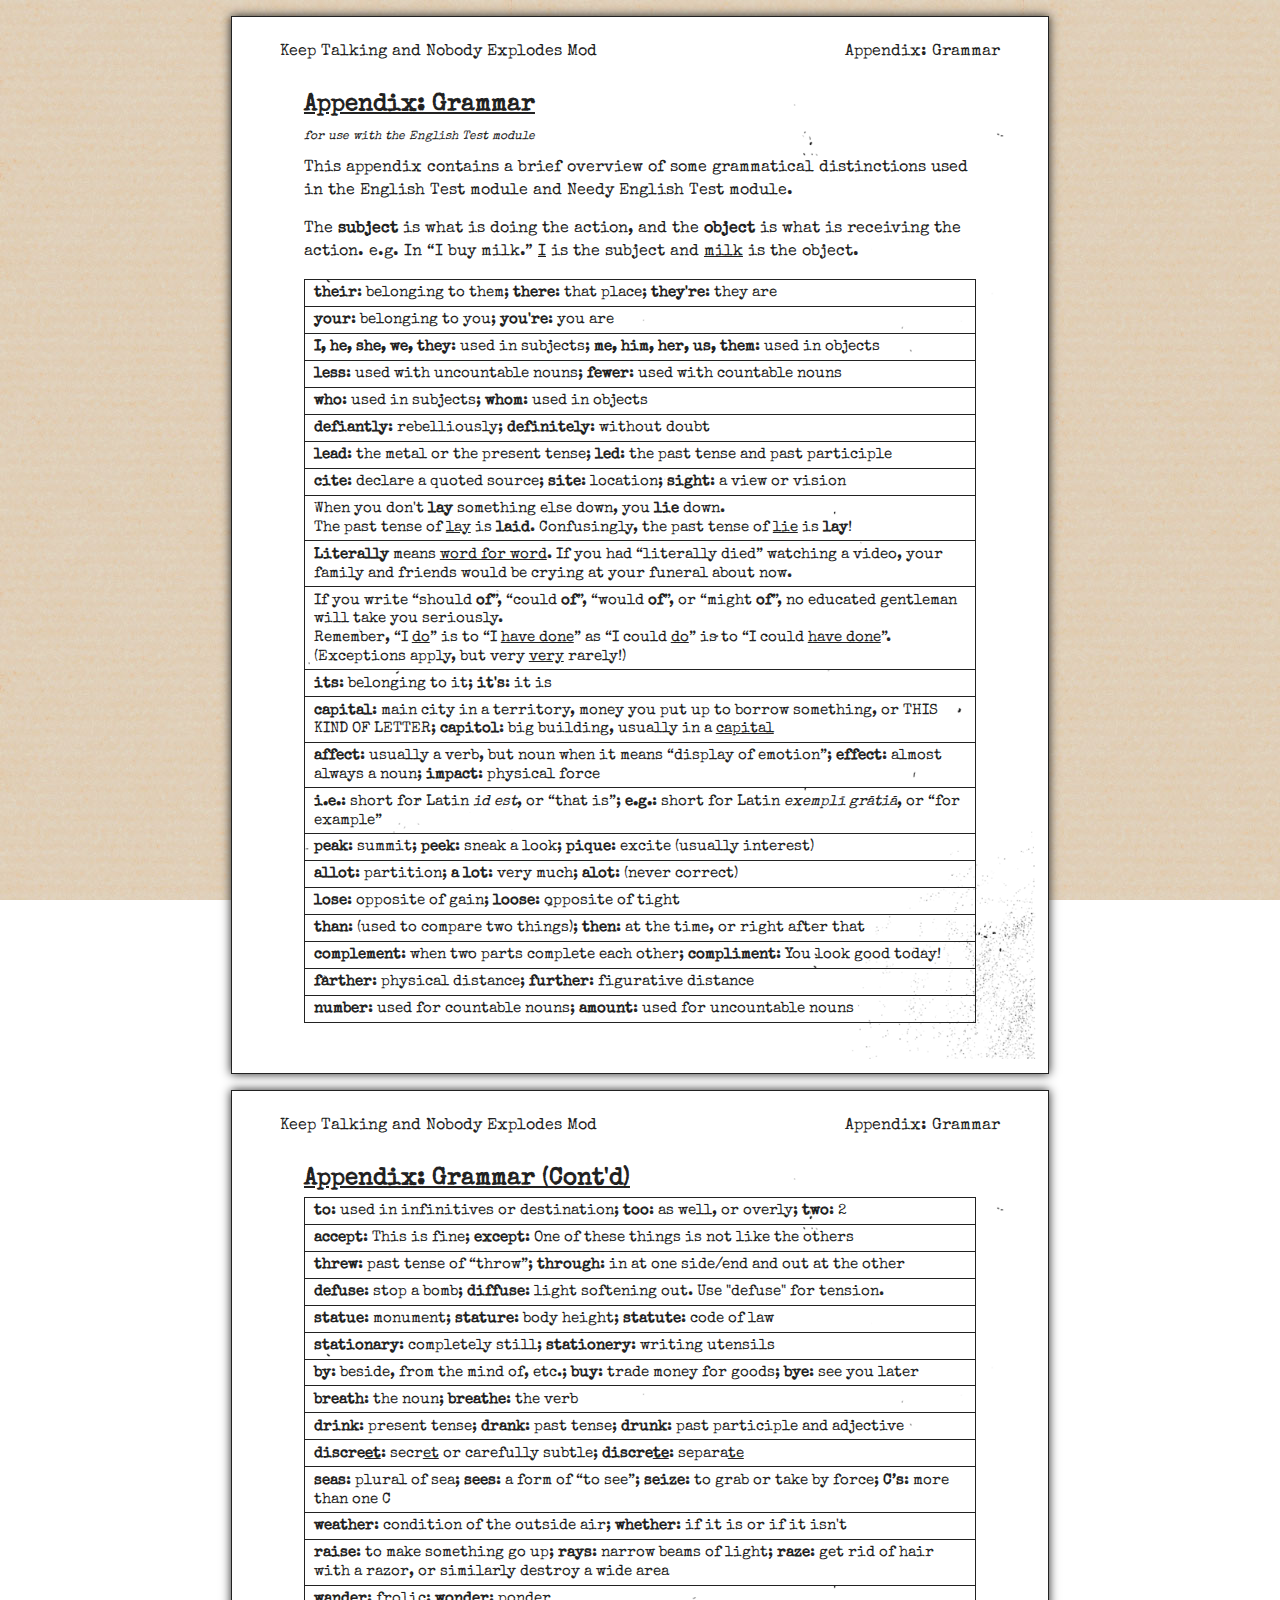
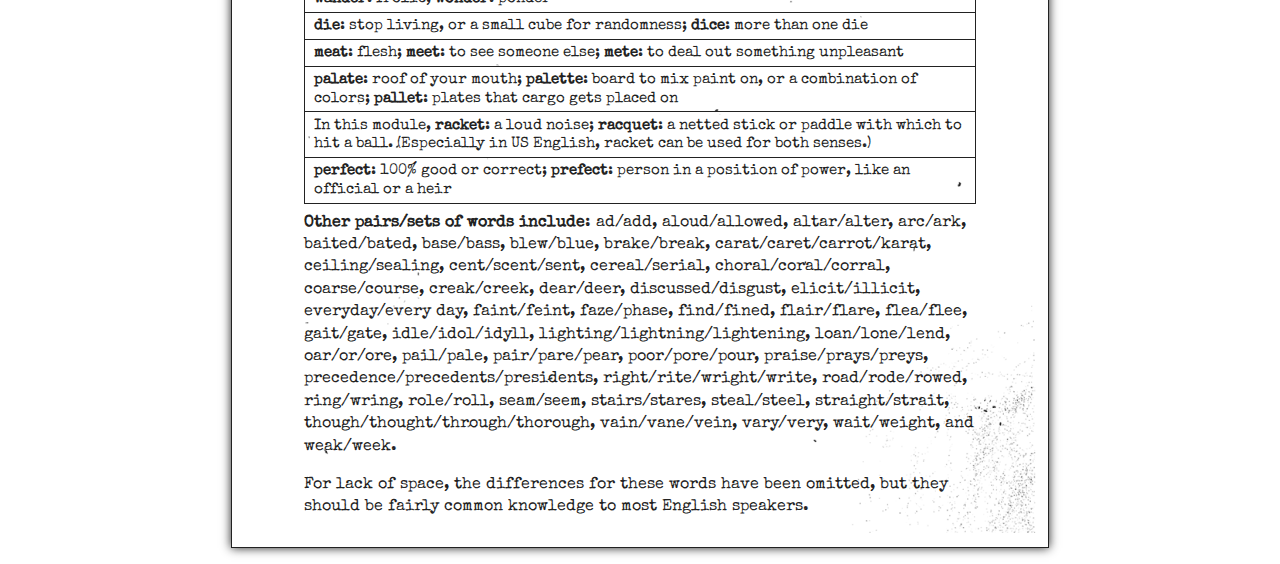
<file: docs/EnglishTest/Manual/GrammarAppendix.html>
<html class="no-js"><!--<![endif]--><head><meta http-equiv="Content-Type" content="text/html; charset=UTF-8">
    
    <meta http-equiv="X-UA-Compatible" content="IE=edge">
    <title>Keep Talking and Nobody Explodes Example Manual Page</title>
    <meta name="viewport" content="initial-scale=1"> 
	<link href='https://fonts.googleapis.com/css?family=Special+Elite' rel='stylesheet' type='text/css'>
    <link rel="stylesheet" type="text/css" href="css/normalize.css">
    <link rel="stylesheet" type="text/css" href="css/main.css">
    <link href="css" rel="stylesheet" type="text/css">
    <style>
        tbody {
            font-size: 11pt;
            line-height: 14pt;
        }
    </style>
</head>
<body>
<div class="section">
    <div class="page page-bg-01">
        		<div class="page-header">
			<span class="page-header-doc-title">Keep Talking and Nobody Explodes Mod</span>
			<span class="page-header-section-title">Appendix: Grammar</span>
		</div>
        <div class="page-content">
            <h2>Appendix: Grammar</h2>
            <p class="flavour-text">for use with the English Test module</p>
            <p>This appendix contains a brief overview of some grammatical distinctions used in the English Test module and Needy English Test module.</p>
            <p>The <strong>subject</strong> is what is doing the action, and the <strong>object</strong> is what is receiving the action. e.g. In “I buy milk.” <em>I</em> is the subject and <em>milk</em> is the object.</p>
            <table>
                <tbody>
                    <tr>
                        <td><strong>their</strong>: belonging to them; <strong>there</strong>: that place; <strong>they're</strong>: they are</td>
                    </tr>
                    <tr>
                        <td><strong>your</strong>: belonging to you; <strong>you're</strong>: you are
                        </td>
                    </tr>
                    <tr>
                        <td><strong>I, he, she, we, they</strong>: used in subjects; <strong>me, him, her, us, them</strong>: used in objects
                        </td>
                    </tr>
                    <tr>
                        <td><strong>less</strong>: used with uncountable nouns; <strong>fewer</strong>: used with countable nouns
                        </td>
                    </tr>
                    <tr>
                        <td><strong>who</strong>: used in subjects; <strong>whom</strong>: used in objects
                        </td>
                    </tr>
                    <tr>
                        <td><strong>defiantly</strong>: rebelliously; <strong>definitely</strong>: without doubt
                        </td>
                    </tr>
                    <tr>
                        <td><strong>lead</strong>: the metal or the present tense; <strong>led</strong>: the past tense and past participle
                        </td>
                    </tr>
                    <tr>
                        <td><strong>cite</strong>: declare a quoted source; <strong>site</strong>: location; <strong>sight</strong>: a view or vision
                        </td>
                    </tr>
                    <tr>
                        <td>When you don't <strong>lay</strong> something else down, you <strong>lie</strong> down.<br>The past tense of <em>lay</em> is <strong>laid</strong>. Confusingly, the past tense of <em>lie</em> is <strong>lay</strong>!
                        </td>
                    </tr>
                    <tr>
                        <td><strong>Literally</strong> means <em>word for word</em>. If you had “literally died” watching a video, your family and friends would be crying at your funeral about now.
                        </td>
                    <tr>
                        <td>If you write “should <strong>of</strong>”, “could <strong>of</strong>”, “would <strong>of</strong>”, or “might <strong>of</strong>”, no educated gentleman will take you seriously. <br>Remember, “I <em>do</em>” is to “I <em>have done</em>” as “I could <em>do</em>” is to “I could <em>have done</em>”. (Exceptions apply, but very <em>very</em> rarely!)
                        </td>
                    </tr>
                    <tr>
                        <td><strong>its</strong>: belonging to it; <strong>it's</strong>: it is
                        </td>
                    </tr>
                    <tr>
                        <td><strong>capital</strong>: main city in a territory, money you put up to borrow something, or THIS KIND OF LETTER; <strong>capitol</strong>: big building, usually in a <em>capital</em>
                        </td>
                    </tr>
                    <tr>
                        <td><strong>affect</strong>: usually a verb, but noun when it means “display of emotion”; <strong>effect</strong>: almost always a noun; <strong>impact</strong>: physical force
                        </td>
                    </tr>
                    <tr>
                        <td><strong>i.e.</strong>: short for Latin <i>id est</i>, or “that is”; <strong>e.g.</strong>: short for Latin <i>exemplī grātiā</i>, or “for example”
                        </td>
                    </tr>
                    <tr>
                        <td><strong>peak</strong>: summit; <strong>peek</strong>: sneak a look; <strong>pique</strong>: excite (usually interest)
                        </td>
                    </tr>
                    <tr>
                        <td><strong>allot</strong>: partition; <strong>a lot</strong>: very much; <strong>alot</strong>: (never correct)
                        </td>
                    </tr>
                    <tr>
                        <td><strong>lose</strong>: opposite of gain; <strong>loose</strong>: opposite of tight
                        </td>
                    </tr>
                    <tr>
                        <td><strong>than</strong>: (used to compare two things); <strong>then</strong>: at the time, or right after that
                        </td>
                    </tr>
                    <tr>
                        <td><strong>complement</strong>: when two parts complete each other; <strong>compliment</strong>: You look good today!
                        </td>
                    </tr>
                    <tr>
                        <td><strong>farther</strong>: physical distance; <strong>further</strong>: figurative distance
                        </td>
                    </tr>
                    <tr>
                        <td><strong>number</strong>: used for countable nouns; <strong>amount</strong>: used for uncountable nouns
                        </td>
                    </tr>
                </tbody>
            </table>
        </div>
    </div>
    <div class="page page-bg-01">
        		<div class="page-header">
			<span class="page-header-doc-title">Keep Talking and Nobody Explodes Mod</span>
			<span class="page-header-section-title">Appendix: Grammar</span>
		</div>
        <div class="page-content">
            <h2>Appendix: Grammar (Cont'd)</h2>
            <table>
                <tbody>
                    <tr>
                        <td><strong>to</strong>: used in infinitives or destination; <strong>too</strong>: as well, or overly; <strong>two</strong>: 2
                        </td>
                    </tr>
                    <tr>
                        <td><strong>accept</strong>: This is fine; <strong>except</strong>: One of these things is not like the others
                        </td>
                    </tr>
                    <tr>
                        <td><strong>threw</strong>: past tense of “throw”; <strong>through</strong>: in at one side/end and out at the other
                        </td>
                    </tr>
                    <tr>
                        <td><strong>defuse</strong>: stop a bomb; <strong>diffuse</strong>: light softening out. Use "defuse" for tension.
                        </td>
                    </tr>
                    <tr>
                        <td><strong>statue</strong>: monument; <strong>stature</strong>: body height; <strong>statute</strong>: code of law
                        </td>
                    </tr>
                    <tr>
                        <td><strong>stationary</strong>: completely still; <strong>stationery</strong>: writing utensils
                        </td>
                    </tr>
                    <tr>
                        <td><strong>by</strong>: beside, from the mind of, etc.; <strong>buy</strong>: trade money for goods; <strong>bye</strong>: see you later
                        </td>
                    </tr>
                    <tr>
                        <td><strong>breath</strong>: the noun; <strong>breathe</strong>: the verb
                        </td>
                    </tr>
                    <tr>
                        <td><strong>drink</strong>: present tense; <strong>drank</strong>: past tense; <strong>drunk</strong>: past participle and adjective
                        </td>
                    </tr>
                    <tr>
                        <td><strong>discre<em>et</em></strong>: secr<em>et</em> or carefully subtle; <strong>discre<em>te</em></strong>: separa<em>te</em>
                        </td>
                    </tr>
                    <tr>
                        <td><strong>seas</strong>: plural of sea; <strong>sees</strong>: a form of “to see”; <strong>seize</strong>: to grab or take by force; <strong>C’s</strong>: more than one C
                        </td>
                    </tr>
                    <tr>
                        <td><strong>weather</strong>: condition of the outside air; <strong>whether</strong>: if it is or if it isn't
                        </td>
                    </tr>
                    <tr>
                        <td><strong>raise</strong>: to make something go up; <strong>rays</strong>: narrow beams of light; <strong>raze</strong>: get rid of hair with a razor, or similarly destroy a wide area
                        </td>
                    </tr>
                    <tr>
                        <td><strong>wander</strong>: frolic; <strong>wonder</strong>: ponder
                        </td>
                    </tr>
                    <tr>
                        <td><strong>die</strong>: stop living, or a small cube for randomness; <strong>dice</strong>: more than one die
                        </td>
                    </tr>
                    <tr>
                        <td><strong>meat</strong>: flesh; <strong>meet</strong>: to see someone else; <strong>mete</strong>: to deal out something unpleasant
                    </tr>
                    <tr>
                        <td><strong>palate</strong>: roof of your mouth; <strong>palette</strong>: board to mix paint on, or a combination of colors; <strong>pallet</strong>: plates that cargo gets placed on</td>
                    </tr>
                    <tr>
                        <td>In this module, <strong>racket</strong>: a loud noise; <strong>racquet</strong>: a netted stick or paddle with which to hit a ball. (Especially in US English, racket can be used for both senses.)</td>
                    </tr>
                    <tr>
                        <td><strong>perfect</strong>: 100% good or correct; <strong>prefect</strong>: person in a position of power, like an official or a heir
                    </tr>
                </tbody>
            </table>
            <p><strong>Other pairs/sets of words include</strong>: ad/add, aloud/allowed, altar/alter, arc/ark, baited/bated, base/bass, blew/blue, brake/break, carat/caret/carrot/karat, ceiling/sealing, cent/scent/sent, cereal/serial, choral/coral/corral, coarse/course, creak/creek, dear/deer, discussed/disgust, elicit/illicit, everyday/every day, faint/feint, faze/phase, find/fined, flair/flare, flea/flee, gait/gate, idle/idol/idyll, lighting/lightning/lightening, loan/lone/lend, oar/or/ore, pail/pale, pair/pare/pear, poor/pore/pour, praise/prays/preys, precedence/precedents/presidents, right/rite/wright/write, road/rode/rowed, ring/wring, role/roll, seam/seem, stairs/stares, steal/steel, straight/strait, though/thought/through/thorough, vain/vane/vein, vary/very, wait/weight, and weak/week.</p>
            <p>For lack of space, the differences for these words have been omitted, but they should be fairly common knowledge to most English speakers.</p>
        </div>
    </div>
</div>
</body>
</html>
</file>
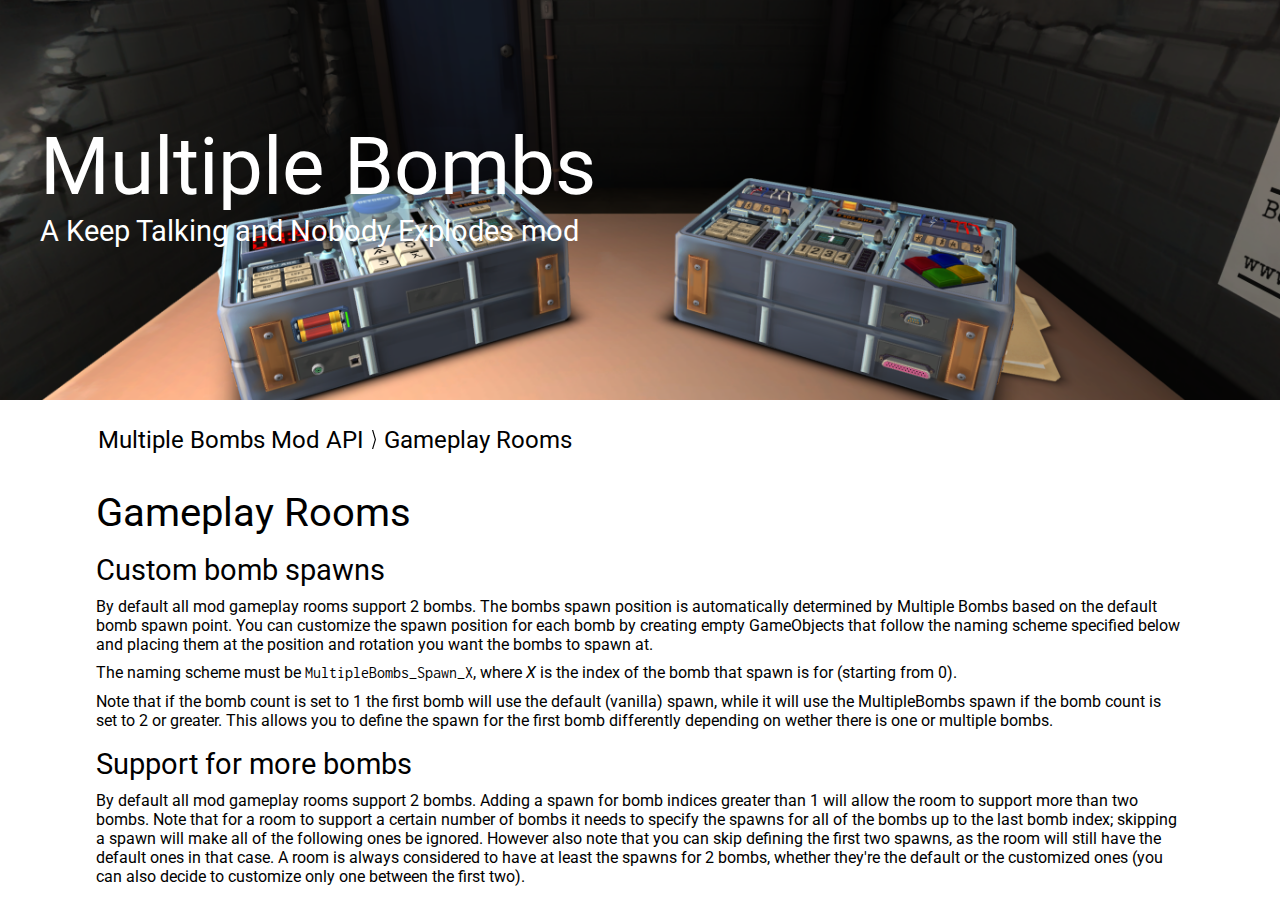
<file: docs/MultipleBombs/docs/GameplayRooms.html>
<!DOCTYPE html>
<html>
    <head>
        <meta charset="UTF-8">
        <title>Multiple Bombs</title>
        <meta name="viewport" content="width=device-width, initial-scale=1.0">
        <link href="https://fonts.googleapis.com/css?family=Roboto|Inconsolata" rel="stylesheet">
        <link rel="stylesheet" type="text/css" href="../../style.css">
        <link rel="stylesheet" type="text/css" href="../style.css">
    </head>
    <body>
        <div class="banner">
            <div class="bannercontent">
                <div class="bannertitle">Multiple Bombs</div>
                <div class="bannersubtitle">A Keep Talking and Nobody Explodes mod</div>
            </div>
        </div>
        <div class="content">
            <nav>
                <ol class="navigationmenu">
                    <li><a href="./">Multiple Bombs Mod API</a></li>
                    <span class="separator"></span>
                    <li class="current">Gameplay Rooms</li>
                </ol>
            </nav>
            <h1>Gameplay Rooms</h1>
            <h2>Custom bomb spawns</h2>
            <p>
                By default all mod gameplay rooms support 2 bombs. The bombs spawn position is automatically determined by Multiple Bombs based on the default bomb spawn point. You can customize the spawn position for each bomb by creating empty GameObjects that follow the naming scheme specified below and placing them at the position and rotation you want the bombs to spawn at.
            </p>
            <p>
                The naming scheme must be <code class="nowrap">MultipleBombs_Spawn_X</code>, where <i>X</i> is the index of the bomb that spawn is for (starting from 0).
            </p>
            <p>
                Note that if the bomb count is set to 1 the first bomb will use the default (vanilla) spawn, while it will use the MultipleBombs spawn if the bomb count is set to 2 or greater. This allows you to define the spawn for the first bomb differently depending on wether there is one or multiple bombs.
            </p>
            <h2>Support for more bombs</h2>
            <p>
                By default all mod gameplay rooms support 2 bombs. Adding a spawn for bomb indices greater than 1 will allow the room to support more than two bombs. Note that for a room to support a certain number of bombs it needs to specify the spawns for all of the bombs up to the last bomb index; skipping a spawn will make all of the following ones be ignored. However also note that you can skip defining the first two spawns, as the room will still have the default ones in that case. A room is always considered to have at least the spawns for 2 bombs, whether they're the default or the customized ones (you can also decide to customize only one between the first two).
            </p>
        </div>
    </body>
</html>
</file>
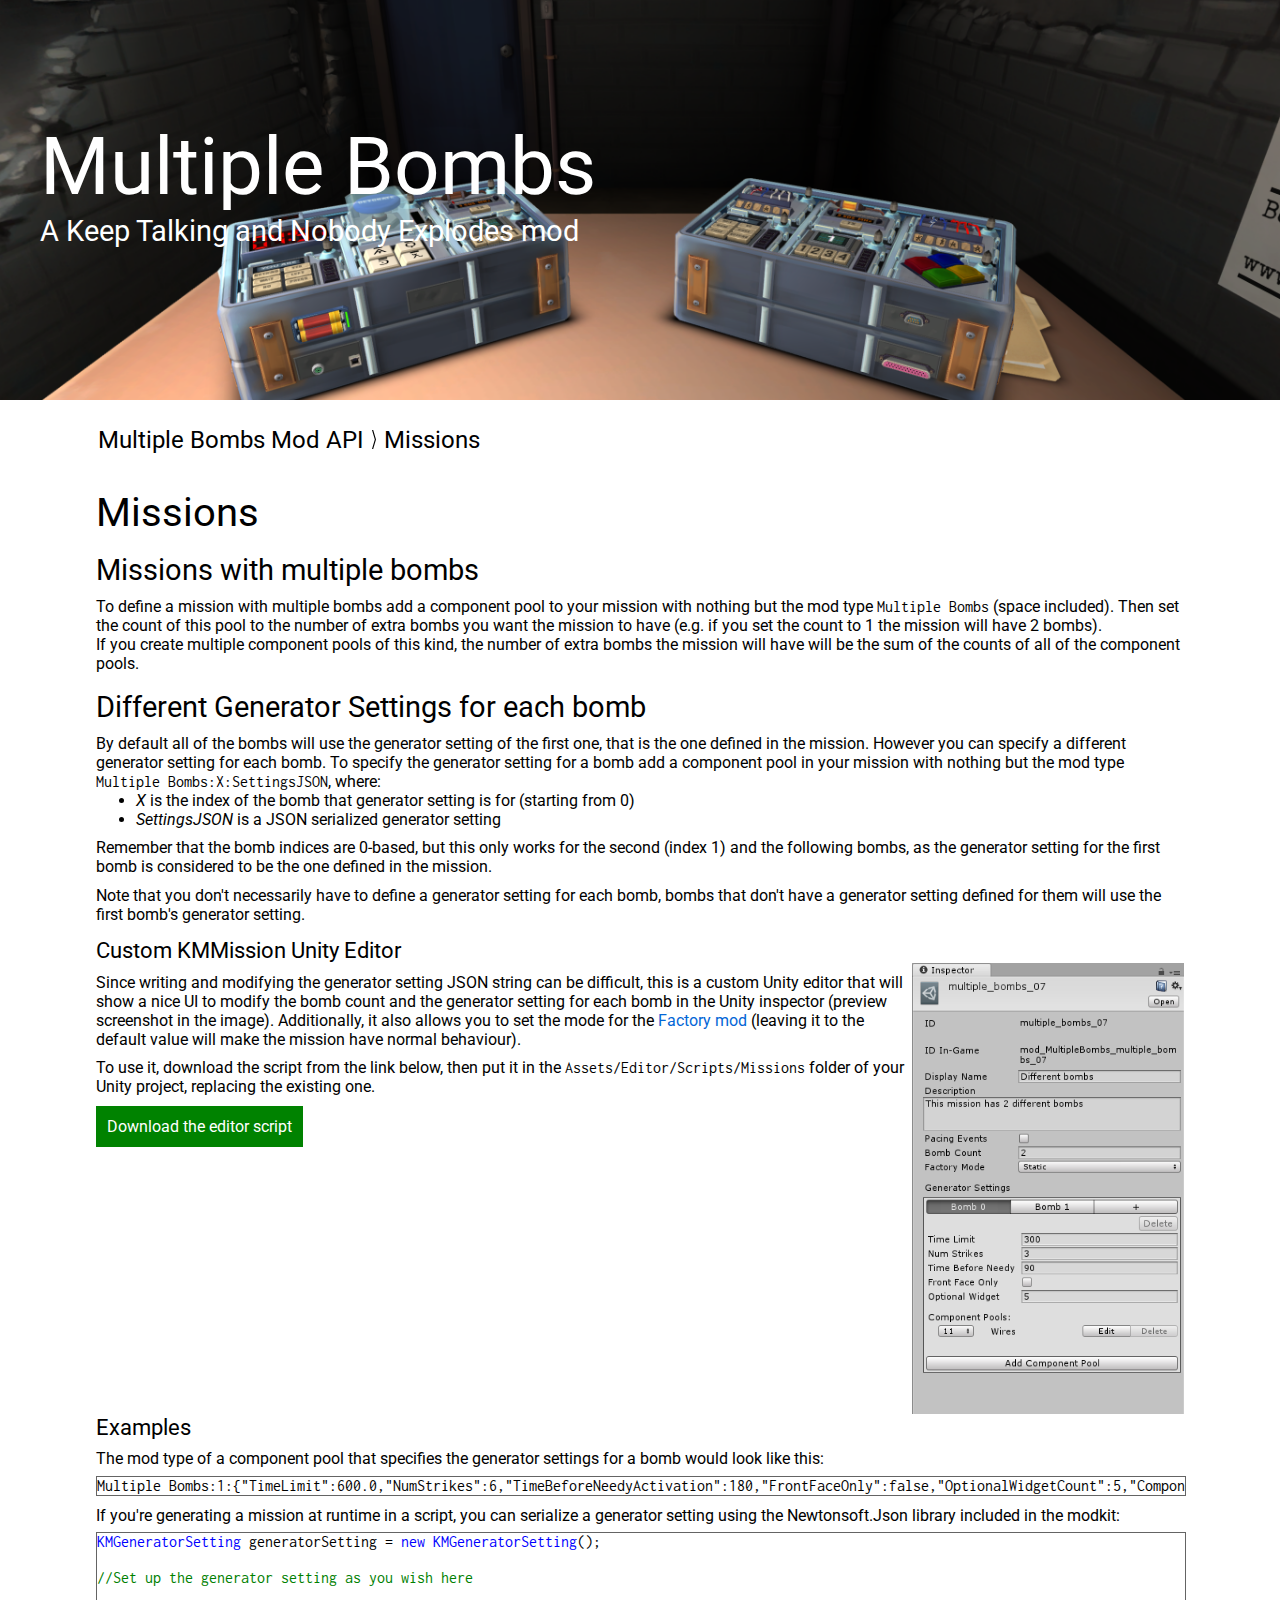
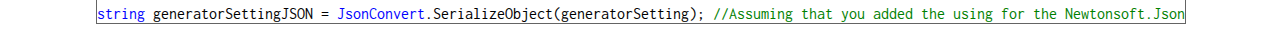
<file: docs/MultipleBombs/docs/Missions.html>
<!DOCTYPE html>
<html>
    <head>
        <meta charset="UTF-8">
        <title>Multiple Bombs</title>
        <meta name="viewport" content="width=device-width, initial-scale=1.0">
        <link href="https://fonts.googleapis.com/css?family=Roboto|Inconsolata" rel="stylesheet">
        <link rel="stylesheet" type="text/css" href="../../style.css">
        <link rel="stylesheet" type="text/css" href="../style.css">
    </head>
    <body>
        <div class="banner">
            <div class="bannercontent">
                <div class="bannertitle">Multiple Bombs</div>
                <div class="bannersubtitle">A Keep Talking and Nobody Explodes mod</div>
            </div>
        </div>
        <div class="content">
            <nav>
                <ol class="navigationmenu">
                    <li><a href="./">Multiple Bombs Mod API</a></li>
                    <span class="separator"></span>
                    <li class="current">Missions</li>
                </ol>
            </nav>
            <h1>Missions</h1>
            <h2>Missions with multiple bombs</h2>
            <p>
                To define a mission with multiple bombs add a component pool to your mission with nothing but the mod type <code class="nowrap">Multiple Bombs</code> (space included). Then set the count of this pool to the number of extra bombs you want the mission to have (e.g. if you set the count to 1 the mission will have 2 bombs).<br/>
                If you create multiple component pools of this kind, the number of extra bombs the mission will have will be the sum of the counts of all of the component pools.
            </p>
            <h2>Different Generator Settings for each bomb</h2>
            <p>
                By default all of the bombs will use the generator setting of the first one, that is the one defined in the mission. However you can specify a different generator setting for each bomb. To specify the generator setting for a bomb add a component pool in your mission with nothing but the mod type <code class="nowrap">Multiple Bombs:X:SettingsJSON</code>, where:
                <ul>
                    <li><i>X</i> is the index of the bomb that generator setting is for (starting from 0)</li>
                    <li><i>SettingsJSON</i> is a JSON serialized generator setting</li>
                </ul>
            </p>
            <p>
                Remember that the bomb indices are 0-based, but this only works for the second (index 1) and the following bombs, as the generator setting for the first bomb is considered to be the one defined in the mission.
            </p>
            <p>
                Note that you don't necessarily have to define a generator setting for each bomb, bombs that don't have a generator setting defined for them will use the first bomb's generator setting.
            </p>
            <h3>Custom KMMission Unity Editor</h3>
            <a href="images/editor.png" target="_blank"><img class="right" src="images/editor.png"></a>
            <p>
                Since writing and modifying the generator setting JSON string can be difficult, this is a custom Unity editor that will show a nice UI to modify the bomb count and the generator setting for each bomb in the Unity inspector (preview screenshot in the image). Additionally, it also allows you to set the mode for the <a href="https://steamcommunity.com/sharedfiles/filedetails/?id=1307301431" target="_blank">Factory mod</a> (leaving it to the default value will make the mission have normal behaviour).
            </p>
            <p>
                To use it, download the script from the link below, then put it in the <code>Assets/Editor/Scripts/Missions</code> folder of your Unity project, replacing the existing one.
            </p>
            <p>
                <form action="files/KMMissionEditor.cs">
                    <button class="green">Download the editor script</button>
                </form>
            </p>
            <h3>Examples</h3>
            <p>
                The mod type of a component pool that specifies the generator settings for a bomb would look like this:
                <pre><code>Multiple Bombs:1:{"TimeLimit":600.0,"NumStrikes":6,"TimeBeforeNeedyActivation":180,"FrontFaceOnly":false,"OptionalWidgetCount":5,"ComponentPools":[{"Count":11,"AllowedSources":1,"ComponentTypes":[3],"SpecialComponentType":0,"ModTypes":[]}]}</code></pre>
            </p>
            <p>
                If you're generating a mission at runtime in a script, you can serialize a generator setting using the Newtonsoft.Json library included in the modkit:
                <pre><code class="cs"><span class="class">KMGeneratorSetting</span> generatorSetting = <span class="keyword">new</span> <span class="class">KMGeneratorSetting</span>();

<span class="comment">//Set up the generator setting as you wish here</span>

<span class="keyword">string</span> generatorSettingJSON = <span class="class">JsonConvert</span>.SerializeObject(generatorSetting); <span class="comment">//Assuming that you added the using for the Newtonsoft.Json namespace</span></code></pre>
            </p>
        </div>
    </body>
</html>
</file>
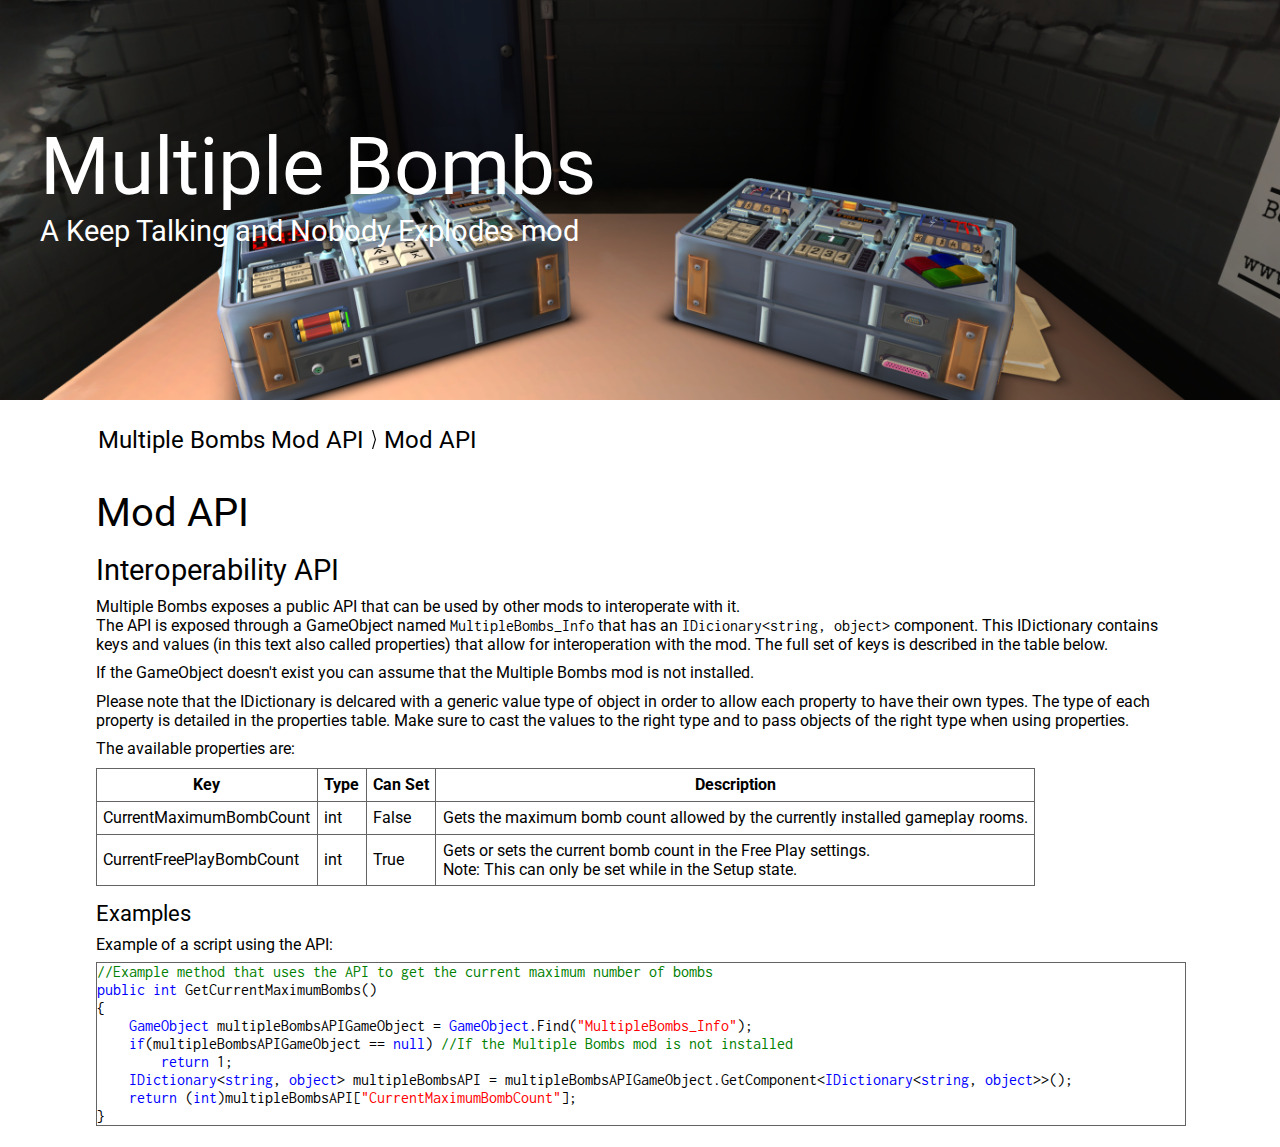
<file: docs/MultipleBombs/docs/ModAPI.html>
<!DOCTYPE html>
<html>
    <head>
        <meta charset="UTF-8">
        <title>Multiple Bombs</title>
        <meta name="viewport" content="width=device-width, initial-scale=1.0">
        <link href="https://fonts.googleapis.com/css?family=Roboto|Inconsolata" rel="stylesheet">
        <link rel="stylesheet" type="text/css" href="../../style.css">
        <link rel="stylesheet" type="text/css" href="../style.css">
    </head>
    <body>
        <div class="banner">
            <div class="bannercontent">
                <div class="bannertitle">Multiple Bombs</div>
                <div class="bannersubtitle">A Keep Talking and Nobody Explodes mod</div>
            </div>
        </div>
        <div class="content">
            <nav>
                <ol class="navigationmenu">
                    <li><a href="./">Multiple Bombs Mod API</a></li>
                    <span class="separator"></span>
                    <li class="current">Mod API</li>
                </ol>
            </nav>
            <h1>Mod API</h1>
            <h2>Interoperability API</h2>
            <p>
                Multiple Bombs exposes a public API that can be used by other mods to interoperate with it.<br/>
                The API is exposed through a GameObject named <code class="nowrap">MultipleBombs_Info</code> that has an <code class="nowrap">IDicionary&lt;string, object&gt;</code> component. This IDictionary contains keys and values (in this text also called properties) that allow for interoperation with the mod. The full set of keys is described in the table below.
            </p>
            <p>
                If the GameObject doesn't exist you can assume that the Multiple Bombs mod is not installed.
            </p>
            <p>
                Please note that the IDictionary is delcared with a generic value type of object in order to allow each property to have their own types. The type of each property is detailed in the properties table. Make sure to cast the values to the right type and to pass objects of the right type when using properties.
            </p>
            <p>
                The available properties are:
            </p>
            <table>
                <tr>
                    <th>Key</th>
                    <th>Type</th>
                    <th>Can Set</th>
                    <th>Description</th>
                </tr>
                <tr>
                    <td>CurrentMaximumBombCount</td>
                    <td>int</td>
                    <td>False</td>
                    <td>Gets the maximum bomb count allowed by the currently installed gameplay rooms.</td>
                </tr>
                <tr>
                    <td>CurrentFreePlayBombCount</td>
                    <td>int</td>
                    <td>True</td>
                    <td>
                        Gets or sets the current bomb count in the Free Play settings.<br/>
                        Note: This can only be set while in the Setup state.
                    </td>
                </tr>
            </table>
            <h3>Examples</h3>
            <p>Example of a script using the API:
                <pre><code class="cs"><span class="comment">//Example method that uses the API to get the current maximum number of bombs</span>
<span class="keyword">public int</span> GetCurrentMaximumBombs()
{
    <span class="class">GameObject</span> multipleBombsAPIGameObject = <span class="class">GameObject</span>.Find(<span class="string">"MultipleBombs_Info"</span>);
    <span class="keyword">if</span>(multipleBombsAPIGameObject == <span class="keyword">null</span>) <span class="comment">//If the Multiple Bombs mod is not installed</span>
        <span class="keyword">return</span> 1;
    <span class="interface">IDictionary</span>&lt;<span class="keyword">string</span>, <span class="keyword">object</span>&gt; multipleBombsAPI = multipleBombsAPIGameObject.GetComponent&lt;<span class="interface">IDictionary</span>&lt;<span class="keyword">string</span>, <span class="keyword">object</span>&gt;&gt;();
    <span class="keyword">return</span> (<span class="keyword">int</span>)multipleBombsAPI[<span class="string">"CurrentMaximumBombCount"</span>];
}</code></pre>
            </p>
        </div>
    </body>
</html>
</file>
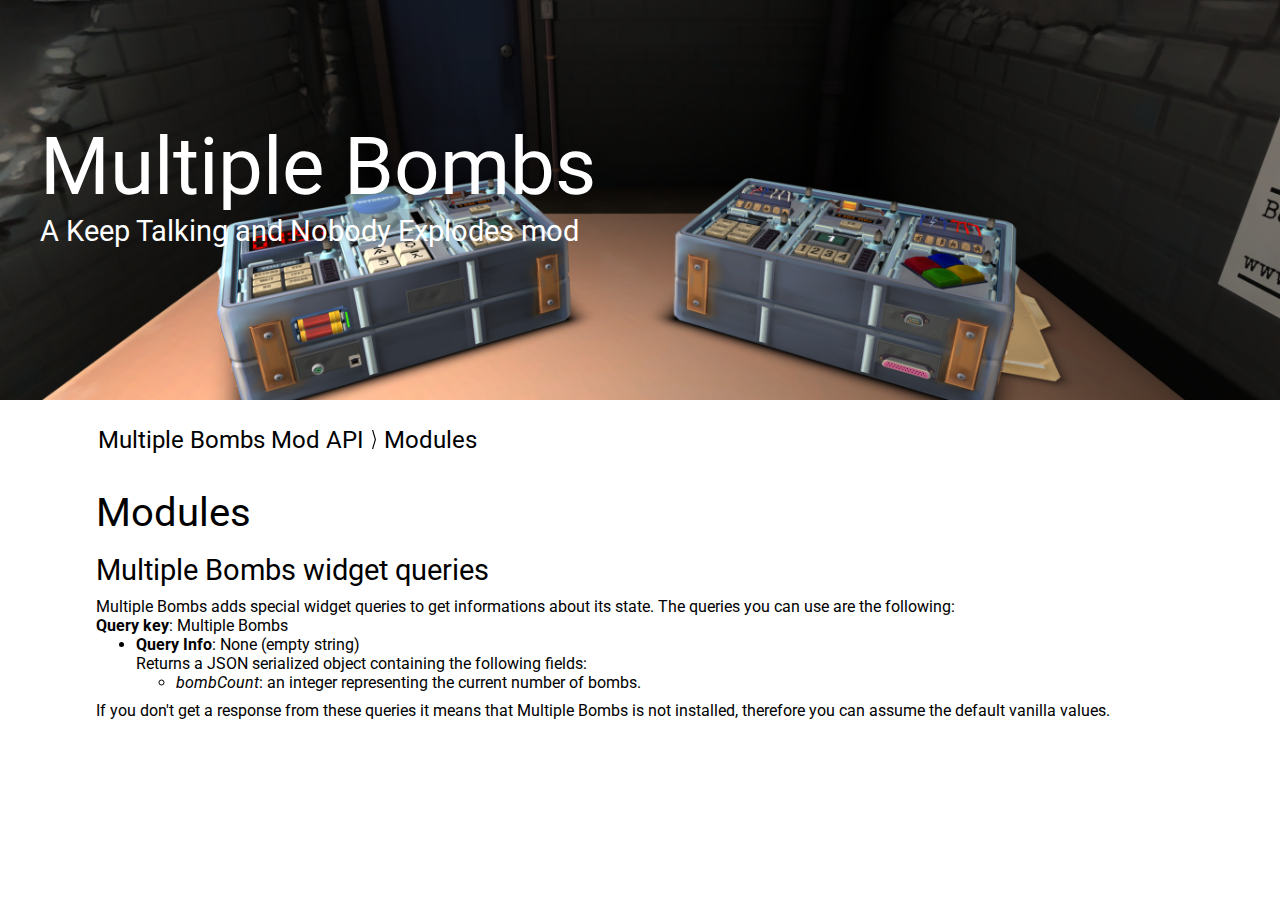
<file: docs/MultipleBombs/docs/Modules.html>
<!DOCTYPE html>
<html>
    <head>
        <meta charset="UTF-8">
        <title>Multiple Bombs</title>
        <meta name="viewport" content="width=device-width, initial-scale=1.0">
        <link href="https://fonts.googleapis.com/css?family=Roboto|Inconsolata" rel="stylesheet">
        <link rel="stylesheet" type="text/css" href="../../style.css">
        <link rel="stylesheet" type="text/css" href="../style.css">
    </head>
    <body>
        <div class="banner">
            <div class="bannercontent">
                <div class="bannertitle">Multiple Bombs</div>
                <div class="bannersubtitle">A Keep Talking and Nobody Explodes mod</div>
            </div>
        </div>
        <div class="content">
            <nav>
                <ol class="navigationmenu">
                    <li><a href="./">Multiple Bombs Mod API</a></li>
                    <span class="separator"></span>
                    <li class="current">Modules</li>
                </ol>
            </nav>
            <h1>Modules</h1>
            <h2>Multiple Bombs widget queries</h2>
            <p>
                Multiple Bombs adds special widget queries to get informations about its state. The queries you can use are the following:
            </p>
            <b>Query key</b>: Multiple Bombs<br/>
            <ul>
                <li>
                    <b>Query Info</b>: None (empty string)<br/>
                    Returns a JSON serialized object containing the following fields:
                    <ul>
                        <li><i>bombCount</i>: an integer representing the current number of bombs.</li>
                    </ul>
                </li>
            </ul>
            <p>
                If you don't get a response from these queries it means that Multiple Bombs is not installed, therefore you can assume the default vanilla values.
            </p>
        </div>
    </body>
</html>
</file>
<file: docs/style.css>
body {
    background-color: white;
    color: black;
    margin: 0;
    padding: 0;
    font-family: Roboto, Arial, sans-serif
}

.banner {
    width: 100%;
    height: 17.5em;
    padding-top: 7.5em;
    background-color: #1e1e1e;
    background-position: center center;
    background-repeat: no-repeat;
    background-size: cover;
    color: white
}

.bannercontent {
    margin-left: 2.5em
}

.bannertitle {
    font-size: 5em
}

.bannersubtitle {
    font-size: 1.8em
}

@media only all and (max-width: 45em) {
    .banner {
        height: auto;
        padding-top: 6em;
        padding-bottom: 2em
    }

    .bannercontent {
        margin-left: 1em
    }

    .bannertitle {
        font-size: 2.5em
    }

    .bannersubtitle {
        font-size: 1em
    }
}

.content {
    width: 85%;
    margin: 0 auto;
    padding: 1.25em 0
}

ol.navigationmenu {
    display: block;
    list-style-type: none;
    margin: 0;
    padding: 0
}

ol.navigationmenu::after {
    content: "";
    display: block;
    clear: both
}

ol.navigationmenu li, ol.navigationmenu span {
    float: left;
    height: 1.5em;
    line-height: 1.5em;
    padding: 0.1em;
    font-size: 1.5em;
    vertical-align: middle
}

ol.navigationmenu li a, ol.navigationmenu li a:hover, ol.navigationmenu li a:visited {
    text-decoration-line: none;
    color: black
}

ol.navigationmenu span.separator {
    width: 0.2em;
    height: 0.8em;
    padding: 0;
    margin: 0.4em 0.2em;
    background-image: url("./images/Separator.svg");
    background-size: 100% 100%
}

h1 {
    font-weight: normal;
    margin: 0.7em 0 0 0;
    font-size: 2.5em
}

h2 {
    font-weight: normal;
    margin: 0.6em 0 0 0;
    font-size: 1.8em
}

h3 {
    font-weight: normal;
    margin: 0.6em 0 0 0;
    font-size: 1.4em
}

h3::before {
    content: "";
    display: block;
    clear: both
}

p {
    margin: 0.6em 0 0 0
}

a {
    text-decoration-line: none;
    color: #0366d6;
    white-space: nowrap
}

a:visited {
    color: #0366d6
}

a:hover {
    color: #039dd6
}

button.green {
    display: inline-block;
    margin: 0;
    border: 0;
    padding: 0.7em;
    background-color: rgb(0, 130, 0);
    color: white;
    font-family: Roboto, Arial, sans-serif;
    font-size: 1em
}

button.green:hover {
    background-color: rgb(0, 150, 0)
}

button.green:active {
    background-color: rgb(0, 120, 0)
}

img.right {
    float: right;
    width: 17em
}

@media only all and (max-width: 45em) {
    img.right {
        float: none;
        display: block;
        margin: 0 auto
    }
}

code {
    font-family: Inconsolata, monospace
}

code.nowrap {
    white-space: nowrap
}

pre {
    margin: 0.6em 0 0 0;
    border-width: 1px;
    border-style: solid;
    border-color: rgb(100, 100, 100);
    padding: 0;
    width: 100%;
    overflow-x: scroll
}

ul {
    margin: 0
}

table {
    margin: 0.6em 0 0 0
}

table, th, td {
    border-width: 1px;
    border-style: solid;
    border-color: rgb(100, 100, 100);
    border-collapse: collapse
}

th, td {
    margin: 0;
    padding: 0.4em
}

th {
    font-weight: bold
}

code.cs span.comment {
    color: green;
}

code.cs span.keyword {
    color: blue;
}

code.cs span.class {
    color: blue;
}

code.cs span.interface {
    color: blue;
}

code.cs span.string {
    color: red;
}

.credits {
    text-align: center;
}

.credits p {
    margin-top: 1.2em;
    font-size: 1.2em;
}

.credits p:first-of-type {
    margin-top: 0.6em;
}

.credits .job {
    display: inline-block;
    width: 50%;
    text-align: right;
    box-sizing: border-box;
    padding-right: calc(0.1em / 0.8);
    font-size: 0.8em;
    font-weight: bold;
    text-transform: uppercase;
}

.credits .jobempty {
    display: inline-block;
    width: 50%;
}

.credits .name {
    display: inline-block;
    width: 50%;
    text-align: left;
    box-sizing: border-box;
    padding-left: 0.1em;
}

@media only all and (max-width: 45em) {
    .credits p {
        margin-top: 1.6em;
    }

    .credits .job {
        width: 100%;
        text-align: center;
        padding-right: 0;
    }

    .credits .job:not(:first-child) {
        margin-top: 0.8em;
    }

    .credits .jobempty {
        display: none;
    }

    .credits .name {
        width: 100%;
        text-align: center;
        padding-left: 0;
    }
}
</file>
<file: docs/MultipleBombs/style.css>
.banner {
    background-image: url("banner.png")
}
</file>
<file: docs/EnglishTest/Manual/css/main.css>
/* 
 *  Some useful numbers...
 *
 *  When font-size is 1em/12pt/16px/100%:
 *  1px = 0.0625em (when PPI is 96)
 *  1in = 6em
 *  1pt = 0.0833333em (1/12em)
 *
 */

/*! HTML5 Boilerplate v4.3.0 | MIT License | http://h5bp.com/ */

/*
 * What follows is the result of much research on cross-browser styling.
 * Credit left inline and big thanks to Nicolas Gallagher, Jonathan Neal,
 * Kroc Camen, and the H5BP dev community and team.
 */

/* ==========================================================================
   Base styles: opinionated defaults
   ========================================================================== */

html,
button,
input,
select,
textarea {
    color: #222;
}
@media print {
    html,
    button,
    input,
    select,
    textarea {
        color: #000;
    }
}

html {
    font-family: 'Special Elite', 'Courier New', monospace;
    font-size: 1em;
    line-height: 1.4;
}

/*
 * Remove text-shadow in selection highlight: h5bp.com/i
 * These selection rule sets have to be separate.
 * Customize the background color to match your design.
 */

::-moz-selection {
    background: #b3d4fc;
    text-shadow: none;
}

::selection {
    background: #b3d4fc;
    text-shadow: none;
}

/*
 * A better looking default horizontal rule
 */

hr {
    display: block;
    height: 1px;
    border: 0;
    border-top: 1px solid #ccc;
    margin: 1em 0;
    padding: 0;
}

/*
 * Remove the gap between images, videos, audio and canvas and the bottom of
 * their containers: h5bp.com/i/440
 */

audio,
canvas,
img,
video {
    vertical-align: middle;
}

/*
 * Remove default fieldset styles.
 */

fieldset {
    border: 0;
    margin: 0;
    padding: 0;
}

/*
 * Allow only vertical resizing of textareas.
 */

textarea {
    resize: vertical;
}

/* ==========================================================================
   Author's custom styles
   ========================================================================== */

html {
    margin: 0;
    padding: 0;
}
body {
    margin: 0;
    padding: 0;
    background: url('../img/web-background.jpg');
    background-attachment: fixed;
}
@media print {
    body {
        background: none;
    }
}

p,
pre {
    margin: .5em 0 1em; /* bring top of paragraphs closer to headers */
}

em {
    font-style:normal;
    text-decoration:underline;
}

h1 {
    font-size: 2em;
    margin: 0.67em 0 0;
}

h2 {
    font-size: 1.5em;
    margin: 0.83em 0 0;
}

h3 {
    font-size: 1.17em;
    margin: 1em 0 0;
}

h4 {
    font-size: 1em;
    margin: 1.33em 0 0;
}

h5 {
    font-size: 0.83em;
    margin: 1.67em 0 0;
}

h6 {
    font-size: 0.67em;
    margin: 2.33em 0 0;
}

h2, h3, h4 {
    text-decoration:underline;
}

li ul {
    margin: 0;
}

table {
    border-collapse:collapse;
}

table, th, td {
    border: 1px solid #222;
}
@media print {
    table, th, td {
        border-color: black;
    }
}

td, th {
    padding: .3em .6em .2em;
}

.new-block-formatting-context {
     /* Starts a new block formatting context which will prevent text from wrapping tightly around
        an image, etc.
        http://colinaarts.com/articles/the-magic-of-overflow-hidden/
      */
    overflow: hidden;
}

.no-border, .no-border tr, .no-border tr th, .no-border tr td {
    border: none;
}

.centered-img {
    display: block;
    margin-left: auto;
    margin-right: auto;
}

.diagram {
    width: 9em;
    float: right;
    margin-left: 1em;
    margin-bottom: 1em;
}

.diagram-label {
	text-align:center;
}

.page {
    margin: 1em auto;
    padding: 0;
    border: 1px solid #222; /* Safely using px because exists outside layout of page content */
    box-shadow: #222 0.0em 0em 0.6em;
    clear: both;
    background-color: #FFF;
    background-repeat: no-repeat;
    background-position: center; 
    background-size: 100%;
    width: 51em; /* = 8.5in at 12pt (1em) */
    min-height: 66em; /* = 11in at 12pt (1em) */
}
@media print {
    .page {
        margin: 0;
        border: none;
        box-shadow: none;
        max-width: none;
        min-height: initial;

        width: 51em; /* = 8.5in at 12pt (1em) */
        height: 66em; /* = 11in at 12pt (1em) */
        page-break-before: always;
    }
}

.page-bg-01 {
    background-image: url("../img/page-bg-noise-01.png");
}

.page-bg-02 {
    background-image: url("../img/page-bg-noise-02.png");
}

.page-bg-03 {
    background-image: url("../img/page-bg-noise-03.png");
}

.page-bg-04 {
    background-image: url("../img/page-bg-noise-04.png");
}

.page-bg-05 {
    background-image: url("../img/page-bg-noise-05.png");
}

.page-bg-06 {
    background-image: url("../img/page-bg-noise-06.png");
}

.page-bg-07 {
    background-image: url("../img/page-bg-noise-07.png");
}

@media print {
    .page-first {
        page-break-before: auto;
    }
}

.page-content {
    margin: 4.5em 8.82% 0; /* = 0.75in ~0.75in 0 at 12pt (1em) */
    min-height: 57em; /* Leaving 3em at the bottom for footer (0.75in) */
}

.page-header {
    display: block;
    position: relative;
    height: 0;
    top: 1.5em; /* = 0.25in at 12pt (1em) */
    margin: 0 5.88%; /* = ~0.5in at 12pt (1em) */
}
/*.page-first .page-header {
    display: none;
}*/
.page-header-section-title {
    position: relative;
    height: 0;
    top: 0;
    float: right;
}
.page-header-doc-title {
    position: relative;
    height: 0;
    top: 0;
}

.page-footer {
    text-align: center;
}

.relative-footer {
    margin-top: 1.5em; /* = 0.25in */
    height: 3em /* = 0.5in */
}

.absolute-footer {
    position: relative;
    height: 0;
    top: 63em; /* = 10.5in at 12pt (1em) */
    display: none;
}

@media print {
    .relative-footer {
        display: none;
    }

    .absolute-footer {
        display: block;
    }
}

.appendix-reference {
    font-style: italic;
}

/* ==========================================================================
   Section-specific
   ========================================================================== */

.instructions {
    font-family: 'Cabin', sans-serif;
    line-height: normal;
}

.instructions h2, .instructions h3, .instructions h4 {
    text-decoration:none;
}

.instructions em {
    font-style: italic;
    text-decoration: none;
}

.bomb-diagram {
    text-align: center;
    margin: 0 auto;
    display:block;
}

.bomb-diagram-front {
	width: 18.0020625em; /* Hardcoding for IE */
}

.bomb-diagram-side {
	width: 5.3895625em; /* Hardcoding for IE */
}

.diagram-label {
}

.bomb-diagram img {
    height: 11.7em; /* just barely gives enough room for all the other text */
    vertical-align: middle;
    padding: .5em 1em;
}

.bomb-diagram table, .bomb-diagram tr, .bomb-diagram td {
    margin:0;
    padding:0;
    border:0;
}

.bomb-diagram table {
    margin: 0 auto;
}

.timer-diagram {
    text-align: center;
    display: block;
    float: right;
    width: 5em;
    padding: 0;
    margin: 0 0 2em 2em;
}

.timer-diagram img {
    width: 100%;
    margin: 0;
    padding: 0;
}

.section-title .page-content {
    text-align: center;
}

.section-title .vertical-spacer
{
    height: 20.5em;
}

.music-image {
    height: 45em;
}

.music-table td, .music-table th {
    padding: 0;
}

.password-table {
    margin-left: auto;
    margin-right: auto;
}

.repeaters-table {
    width: 98%;
    border: none;
    margin-left: auto;
    margin-right: auto;
}

.repeaters-spacer {
	border:none;
}

.whos-on-first-step1-table, .whos-on-first-step1-table td  {
    margin-left: auto;
    margin-right: auto;
	border:none;
}

.whos-on-first-step1-table th, .whos-on-first-step1-table td {
	font-size: 0.9em;
    width: 6.5em;
    padding: 0.45em 0.45em .7em .7em;
}

.whos-on-first-step1-table th table, .whos-on-first-step1-table td table {
    width: 95%;
    margin-left: auto;
    margin-right: auto;
		
}            

.whos-on-first-look-at-display  {
	background-color: black;
	color: white;
}
                            
.whos-on-first-step1-table td table td
{
	font-size: 1em;
    height: 1.5em;
	width: 50%;
    padding: 0;
	text-align: center;
	border: 1px solid black;
}

.whos-on-first-step1-table td table th
{
	font-size: 1em;
	height: 1.5em;
	padding: 0.1em 0.1em;
	text-align: center;
	border: 1px solid black;
}

.whos-on-first-step1-table th {
	border: 1px solid black;
}

.whos-on-first-step2-table {
	width: 105%;
}

.whos-on-first-step2-table th {
    padding-left: .2em;
	padding-right: .2em;
	padding-top: .15em;
	padding-bottom: .15em;
}

.whos-on-first-step2-table td {
    font-size: .78em;
}

.keypad-table {
    margin-left: auto;
    margin-right: auto;
    font-family: Arial, sans-serif;
    font-size: 2.2em;
    border-style: none;
    text-align: center;
}

.keypad-table-column {
    background-color: #FFF; /*For ensuring photocopy noise doesn't affect symbols*/
	padding: .1em;
}

.keypad-table-spacer {
	border-style: none;
}

.keypad-symbol-image {
	height:1.9em;
}

.maze {
	width:11em;
	height:11em;
	margin:.1em;
}

#morseCodeChart {
	float: left;
	margin-right: 1em;
    height: 32em;
	width: 24.8270625em; /* Hardcode for IE */
	border:1px solid #021a40;
	background-color:#ffffff;
}

.morse-code table th {
	font-size: 1.2em;
	font-weight: bold;
	width: 5em;
}

.morse-code table td {
	text-align: center;
}

.venn-wires table th {
	font-size: 1.2em;
	font-weight: bold;
}

.venn-wires table td {
	text-align: center;
}

#venndiagram {
	display: block;
	width: 70%;
    position:relative;
    top: -2em;
	margin-bottom: 0;
	margin-left: auto;
	margin-right: auto;
}


#vennlegend {
	width: 20em;
	float: left;
    position:relative;
    top: -0.7em;
}

#venntable {
	border-width: 0.2em;
    position:relative;
    top: -0.7em;
}

#venntable td {
	font-size: 0.75em;
}

.venn-wires .appendix-reference {
    margin-top: 0;
    position:relative;
}

.appendix-ports table {
    margin-top: 1em;
}

.appendix-ports img {
	height: 5em;
}

.appendix-ports table td {
	text-align: center;
}

.appendix-ports table th {
	font-size: 1.2em;
	font-weight: bold;
}

.needy-knob table {
    margin-left: 1.3em;
    margin-right: 1.3em;
}

.needy-knob table td, .needy-knob table th {
    width: 1.5em;
    text-align:center;
}

.needy-diagram-label {
	text-align:left;
}

.wire-sequence table {
    display: inline-table;
    margin-top: 1em;
    margin-bottom: 1em;
    width: 15.3em;
    font-size: 0.9em;
}

.wire-sequence td, .wire-sequence th {
    padding-left: 0.4em;
    padding-right: 0.4em;
}

.wire-sequence table .header {
    background-color: #222;
    color: #FFF;
}

.wire-sequence .blue-table {
    /* Because it's the middle table... */
    margin-left: .3em;
    margin-right: .3em;
}

.wire-sequence .second-col {
    width: 5em;
}

.memory-rules p {
    margin-top: .3em;
    font-size: 0.95em; /* TODO: Remove this, it's a quick hack to get printing looking nicer with our placeholder graphic design. */
}

.rhythm-heaven .sub-components {
    text-align: center;
    margin-left: auto;
    margin-right: auto;
}

.rhythm-heaven .sub-components img {
    width: 5em;
    max-height: 4em;
}

.rhythm-heaven .example {
    width: 29em;
    float: right;
    position: relative;
    top: -2.9em;
}

.rhythm-heaven .example td, .rhythm-heaven .example th {
    padding: .15em .7em;
}

.flavour-text
{
	font-style: italic;
	font-size:75%;
    margin-top: .5em;
}

/* ==========================================================================
   Helper classes
   ========================================================================== */

/*
 * Image replacement
 */

.ir {
    background-color: transparent;
    border: 0;
    overflow: hidden;
    /* IE 6/7 fallback */
    *text-indent: -9999px;
}

.ir:before {
    content: "";
    display: block;
    width: 0;
    height: 150%;
}

/*
 * Hide from both screenreaders and browsers: h5bp.com/u
 */

.hidden {
    display: none !important;
    visibility: hidden;
}

/*
 * Hide from both screenreaders and browsers, but only for non-print
 */
.hide-screen {
    display: none;
    visibility: hidden;
}

@media print {
    .hide-screen {
        display: initial;
        visibility: initial;
    }
}

/*
 * Hide from both screenreaders and browsers, but only for print
 */
@media print {
    .hide-print {
        display: none;
        visibility: hidden;
    }
}

/*
 * Hide only visually, but have it available for screenreaders: h5bp.com/v
 */

.visuallyhidden {
    border: 0;
    clip: rect(0 0 0 0);
    height: 1px;
    margin: -1px;
    overflow: hidden;
    padding: 0;
    position: absolute;
    width: 1px;
}

/*
 * Extends the .visuallyhidden class to allow the element to be focusable
 * when navigated to via the keyboard: h5bp.com/p
 */

.visuallyhidden.focusable:active,
.visuallyhidden.focusable:focus {
    clip: auto;
    height: auto;
    margin: 0;
    overflow: visible;
    position: static;
    width: auto;
}

/*
 * Hide visually and from screenreaders, but maintain layout
 */

.invisible {
    visibility: hidden;
}

/*
 * Clearfix: contain floats
 *
 * For modern browsers
 * 1. The space content is one way to avoid an Opera bug when the
 *    `contenteditable` attribute is included anywhere else in the document.
 *    Otherwise it causes space to appear at the top and bottom of elements
 *    that receive the `clearfix` class.
 * 2. The use of `table` rather than `block` is only necessary if using
 *    `:before` to contain the top-margins of child elements.
 */

.clearfix:before,
.clearfix:after {
    content: " "; /* 1 */
    display: table; /* 2 */
}

.clearfix:after {
    clear: both;
}

/*
 * For IE 6/7 only
 * Include this rule to trigger hasLayout and contain floats.
 */

.clearfix {
    *zoom: 1;
}

/* ==========================================================================
   EXAMPLE Media Queries for Responsive Design.
   These examples override the primary ('mobile first') styles.
   Modify as content requires.
   ========================================================================== */

@media only screen and (min-width: 35em) {
    /* Style adjustments for viewports that meet the condition */
}

@media print,
       (-o-min-device-pixel-ratio: 5/4),
       (-webkit-min-device-pixel-ratio: 1.25),
       (min-resolution: 120dpi) {
    /* Style adjustments for high resolution devices */
}

/* ==========================================================================
   Print styles.
   Inlined to avoid required HTTP connection: h5bp.com/r
   ========================================================================== */

@media print {
    /* Removed all this stuff because we'll be aiming to make everything deliberate for print */
    * {
        /*background: transparent !important;
        color: #000 !important;*/ /* Black prints faster: h5bp.com/s */
        /*box-shadow: none !important;
        text-shadow: none !important;*/
    }

    a,
    a:visited {
        text-decoration: underline;
    }

    a[href]:after {
        content: " (" attr(href) ")";
    }

    abbr[title]:after {
        content: " (" attr(title) ")";
    }

    /*
     * Don't show links for images, or javascript/internal links
     */

    .ir a:after,
    a[href^="javascript:"]:after,
    a[href^="#"]:after {
        content: "";
    }

    pre,
    blockquote {
        border: 1px solid #999;
        page-break-inside: avoid;
    }

    thead {
        display: table-header-group; /* h5bp.com/t */
    }

    tr,
    img {
        page-break-inside: avoid;
    }

    img {
        max-width: 100% !important;
    }
    
    @page {
        margin: 0;
    }

    p,
    h2,
    h3 {
        orphans: 3;
        widows: 3;
    }

    h2,
    h3 {
        page-break-after: avoid;
    }
}
</file>
